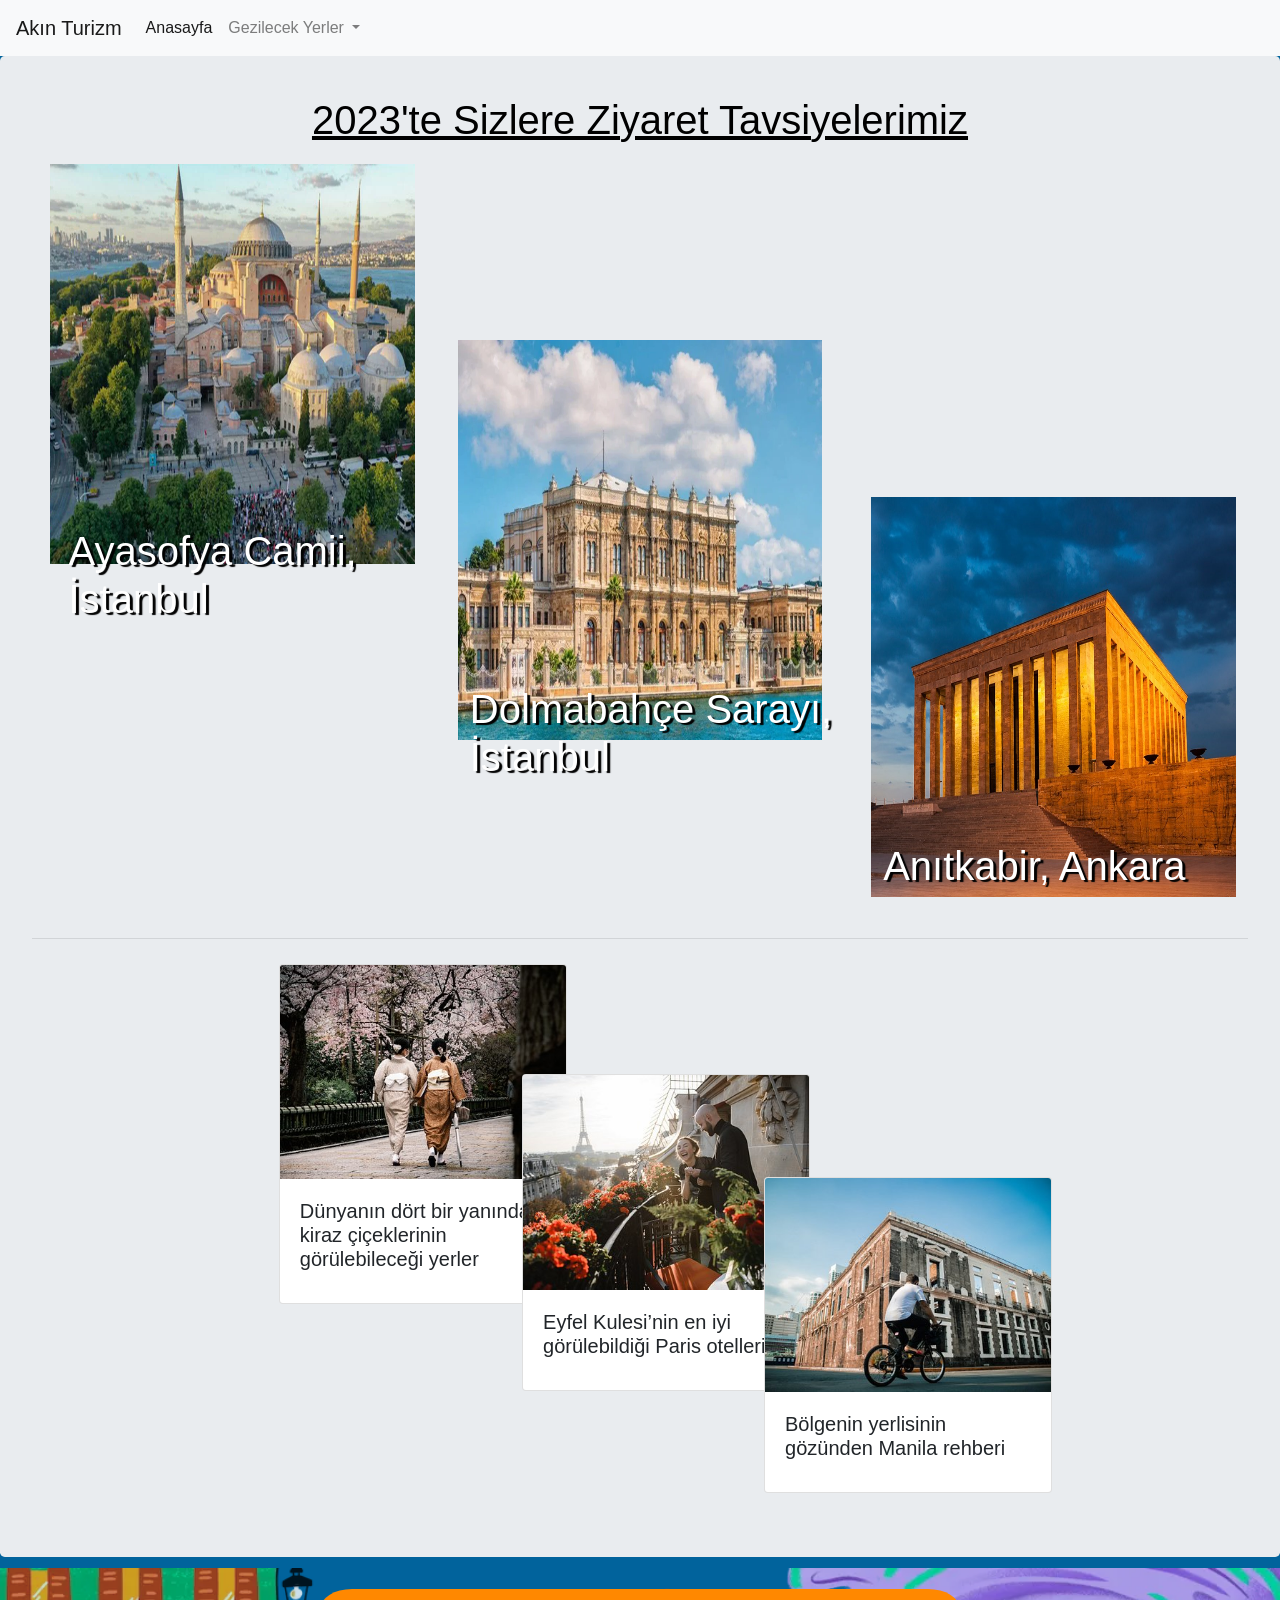
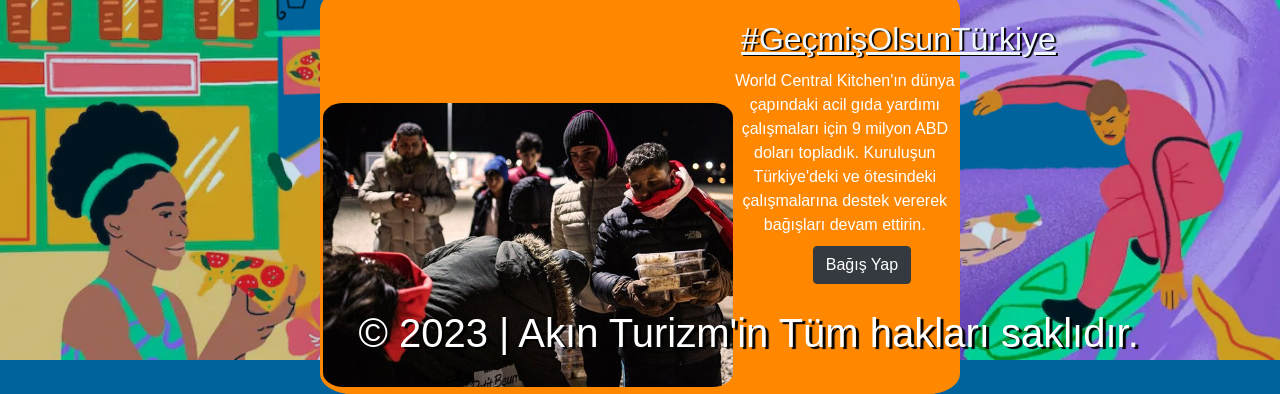
<file: turizm/index.html>
<!DOCTYPE html>
<html lang="en">

<head>
  <meta charset="UTF-8">
  <meta http-equiv="X-UA-Compatible" content="IE=edge">
  <meta name="viewport" content="width=device-width, initial-scale=1.0">
  <title>Akın-Turizm</title>
  <link rel="stylesheet" href="main.css">
  <link rel="stylesheet" href="https://cdn.jsdelivr.net/npm/bootstrap@4.6.2/dist/css/bootstrap.min.css"
    integrity="sha384-xOolHFLEh07PJGoPkLv1IbcEPTNtaed2xpHsD9ESMhqIYd0nLMwNLD69Npy4HI+N" crossorigin="anonymous">
</head>

<body style="background-color:  rgb(1, 99, 156);">

  <nav class="navbar navbar-expand-lg navbar-light bg-light">
    <a class="navbar-brand" href="index.html">Akın Turizm</a>
    <button class="navbar-toggler" type="button" data-toggle="collapse" data-target="#navbarSupportedContent"
      aria-controls="navbarSupportedContent" aria-expanded="false" aria-label="Toggle navigation">
      <span class="navbar-toggler-icon"></span>
    </button>

    <div class="collapse navbar-collapse" id="navbarSupportedContent">
      <ul class="navbar-nav mr-auto">
        <li class="nav-item active">
          <a class="nav-link" href="index.html">Anasayfa <span class="sr-only">(current)</span></a>
        </li>
        <li class="nav-item dropdown">
          <a class="nav-link dropdown-toggle" href="#" role="button" data-toggle="dropdown" aria-expanded="false">
            Gezilecek Yerler
          </a>
          <div class="dropdown-menu">
            <a class="dropdown-item" href="istanbul.html">İstanbul</a>
            <div class="dropdown-divider"></div>
            <a class="dropdown-item" href="izmir.html">İzmir</a>
            <div class="dropdown-divider"></div>
            <a class="dropdown-item" href="ankara.html">Ankara</a>
            <div class="dropdown-divider"></div>
            <a class="dropdown-item" href="antalya.html">Antalya</a>
            <div class="dropdown-divider"></div>
            <a class="dropdown-item" href="bursa.html">Bursa</a>
          </div>
        </li>
      </ul>
    </div>
  </nav>

  <div class="anasayfa">
    <div class="jumbotron">
      <h1 class="tavsiyebaslik"><u>2023'te Sizlere Ziyaret Tavsiyelerimiz</u></h1>
      <img src="src/ayasofya.webp" class="ayasofya">
      <h1 class="ayasofyayazi">Ayasofya Camii, İstanbul</h1>
      <img src="src/dolmabache.webp" class="dolmabahce">
      <h1 class="dolmabahceyazi">Dolmabahçe Sarayı, İstanbul</h1>
      <img src="src/anitkabir.jpg" class="anitkabir">
      <h1 class="anitkabiryazi">Anıtkabir, Ankara</h1>
      <br>
      <hr>
      <div class="altkart1">
        <div class="card" style="width: 18rem;">
          <img src="src/caption.jpg" class="card-img-top">
          <div class="card-body">
            <h5 class="card-title">Dünyanın dört bir yanında kiraz çiçeklerinin görülebileceği yerler</h5>
          </div>
        </div>
      </div>
      <div class="altkart2">
        <div class="card" style="width: 18rem;">
          <img src="src/caption2.jpg" class="card-img-top">
          <div class="card-body">
            <h5 class="card-title">Eyfel Kulesi’nin en iyi görülebildiği Paris otelleri</h5>
          </div>
        </div>
      </div>
      <div class="altkart3">
        <div class="card" style="width: 18rem;">
          <img src="src/caption3.jpg" class="card-img-top">
          <div class="card-body">
            <h5 class="card-title">Bölgenin yerlisinin gözünden Manila rehberi</h5>
          </div>
        </div>
      </div>
    </div>
  </div>
  <div class="depremyardim">
    <div class="baslikdeprem"><u>#GeçmişOlsunTürkiye</u></div>
    <p class="baslikyazisi">World Central Kitchen'ın dünya çapındaki acil gıda yardımı çalışmaları için 9 milyon ABD doları topladık.
      Kuruluşun Türkiye'deki ve ötesindeki çalışmalarına destek vererek bağışları devam ettirin.</p>
    <img src="src/caption4.jpg" class="solresim">
    <div class="bagisbuton">
    <a href="https://donate.wck.org/give/444414/#!/donation/checkout"><button type="button" class="btn btn-dark">Bağış Yap</button></a>
    </div>
  </div>
  <h1 class="footeryazilar">© 2023 | Akın Turizm'in Tüm hakları saklıdır.</h1>
  </div>
  <div class="ortakisim">
    <img src="src/homemar2022_dt_trans.webp" class="ortaresim">
  </div>
  </div>




  <script src="https://cdn.jsdelivr.net/npm/jquery@3.5.1/dist/jquery.slim.min.js"
    integrity="sha384-DfXdz2htPH0lsSSs5nCTpuj/zy4C+OGpamoFVy38MVBnE+IbbVYUew+OrCXaRkfj"
    crossorigin="anonymous"></script>
  <script src="https://cdn.jsdelivr.net/npm/bootstrap@4.6.2/dist/js/bootstrap.bundle.min.js"
    integrity="sha384-Fy6S3B9q64WdZWQUiU+q4/2Lc9npb8tCaSX9FK7E8HnRr0Jz8D6OP9dO5Vg3Q9ct"
    crossorigin="anonymous"></script>
</body>

</html>
</file>
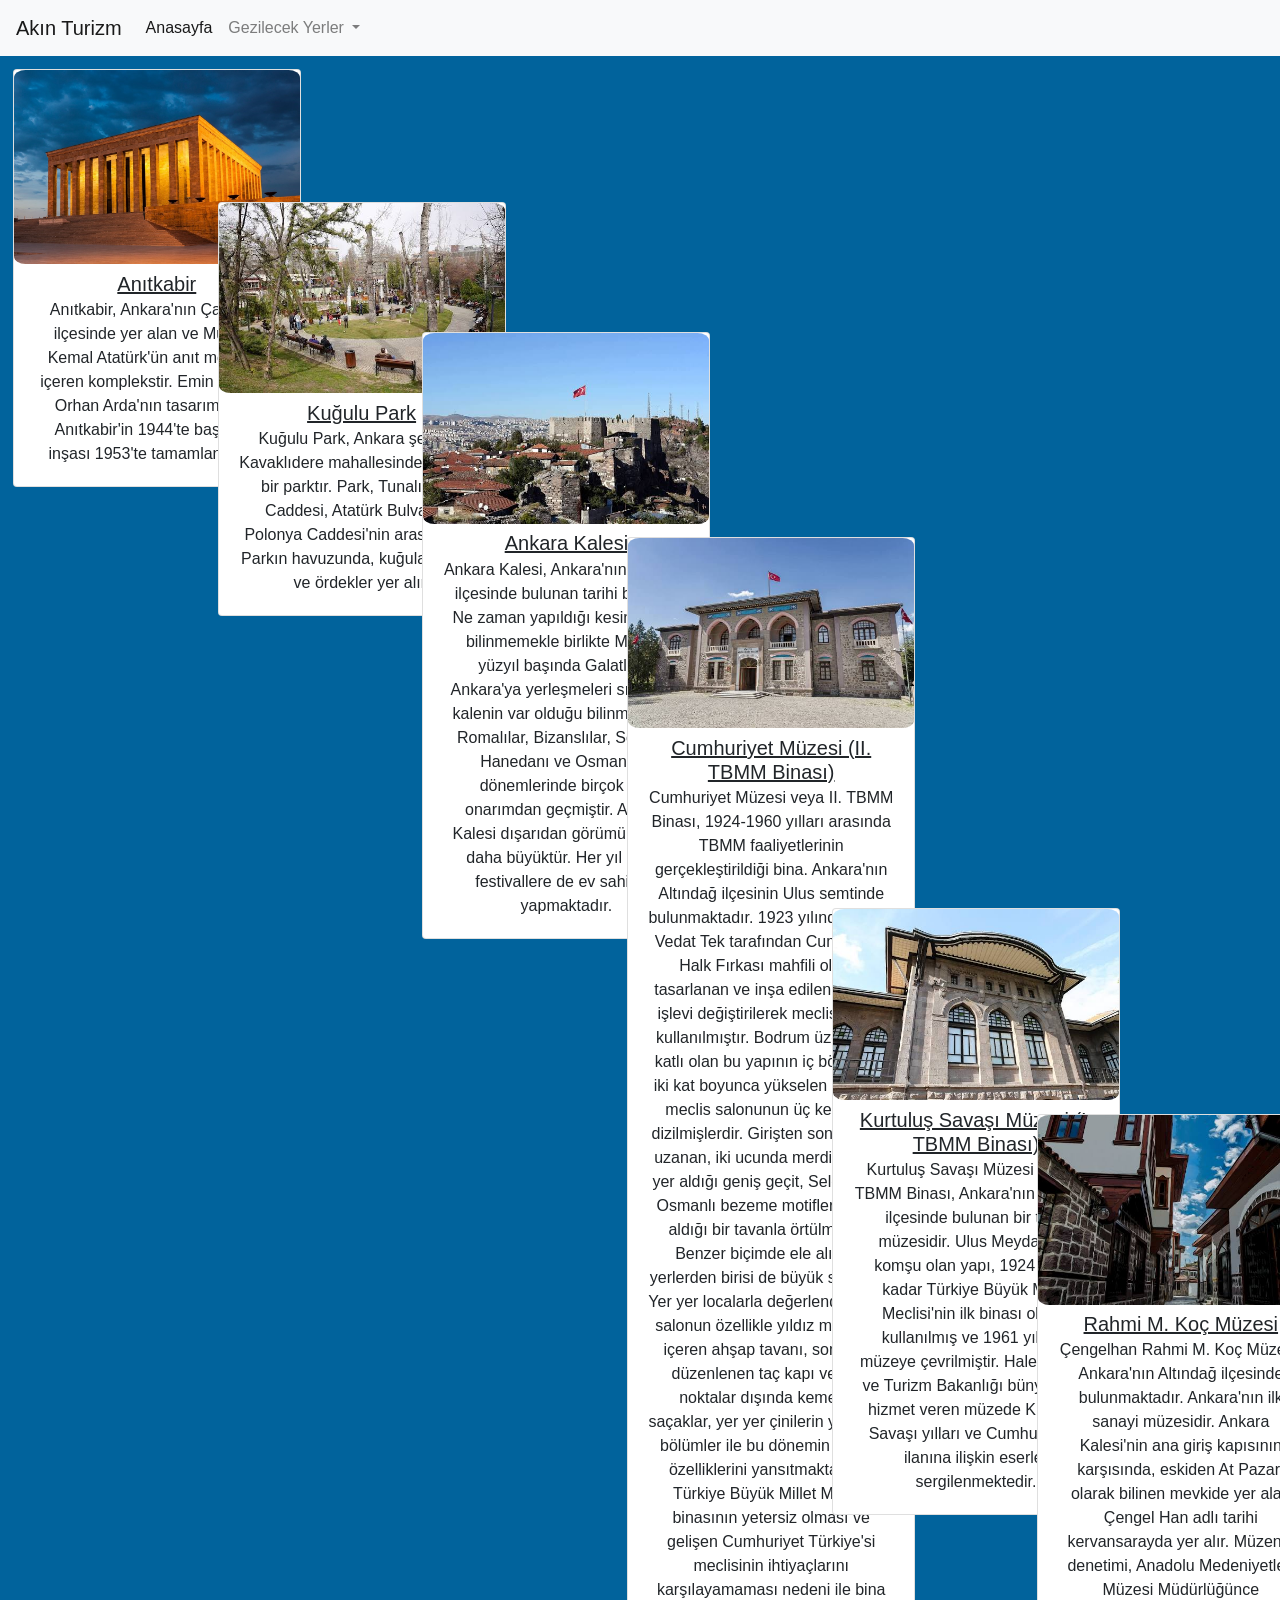
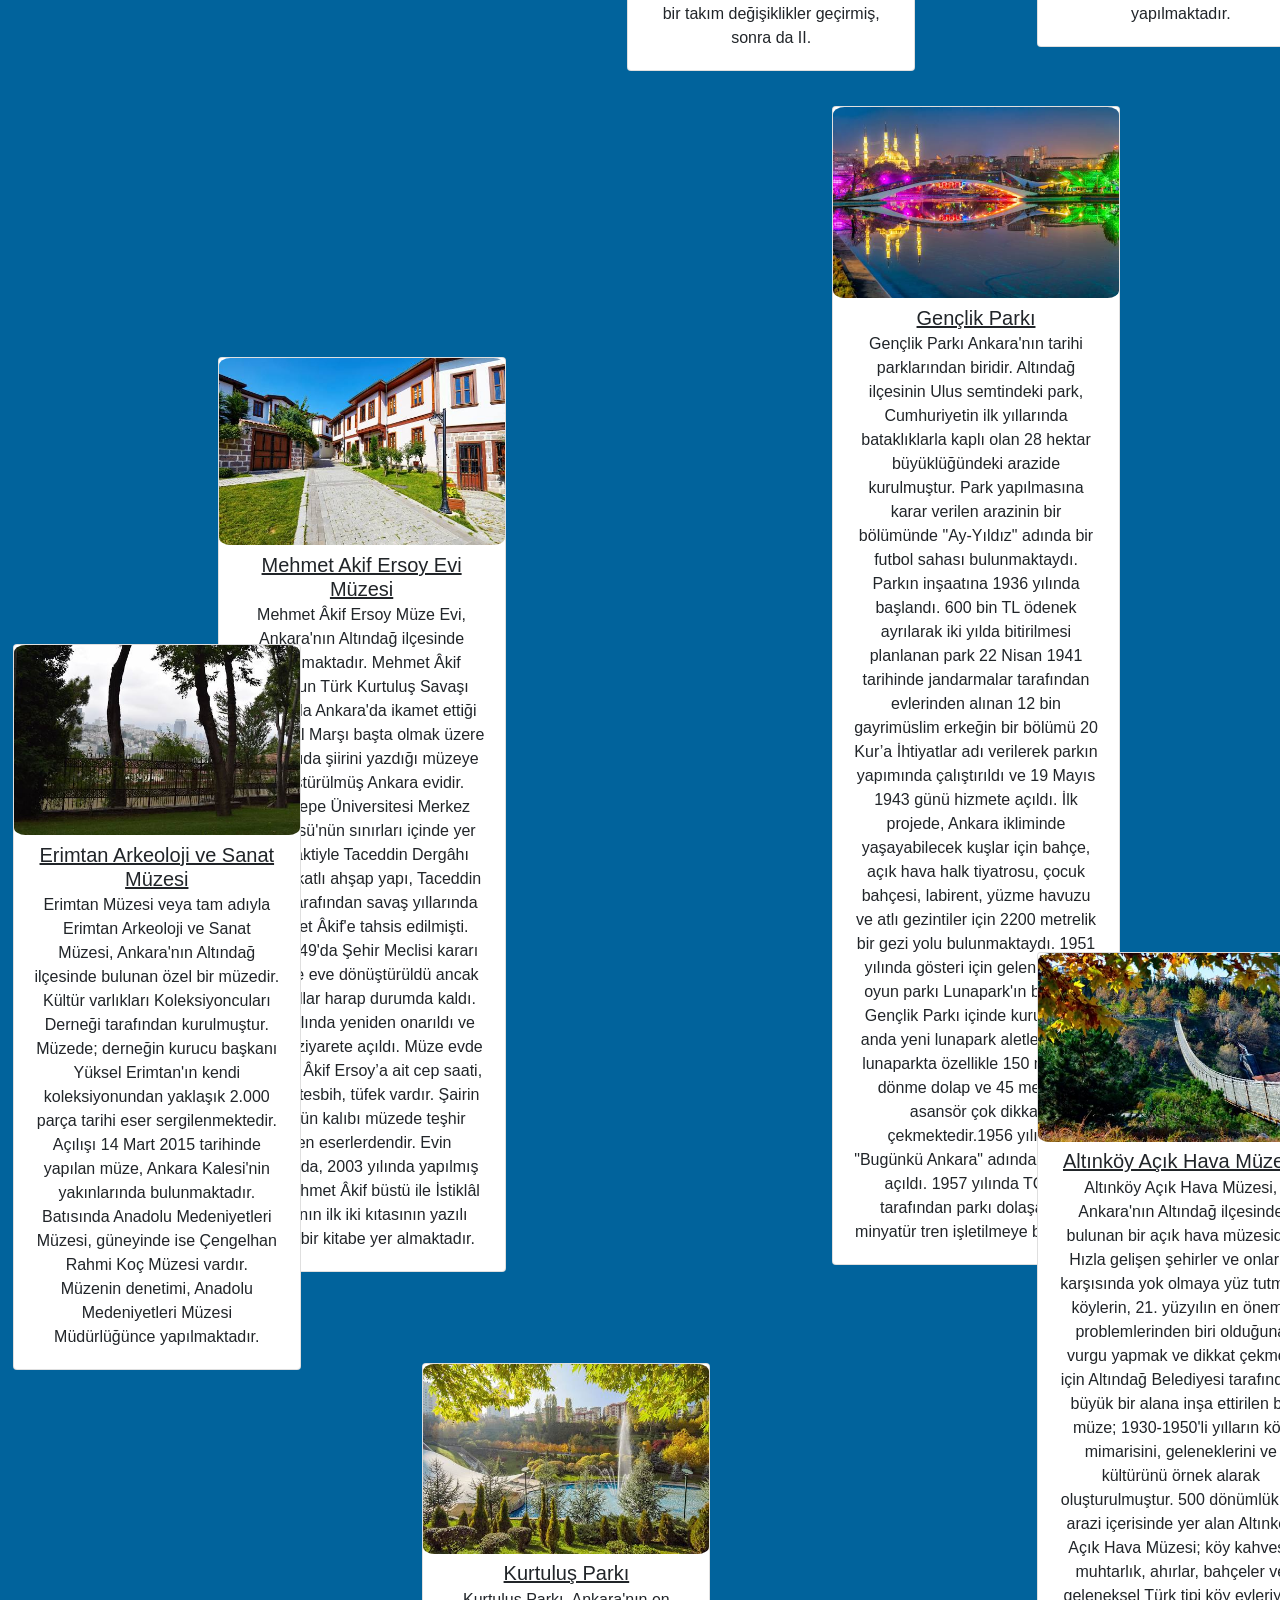
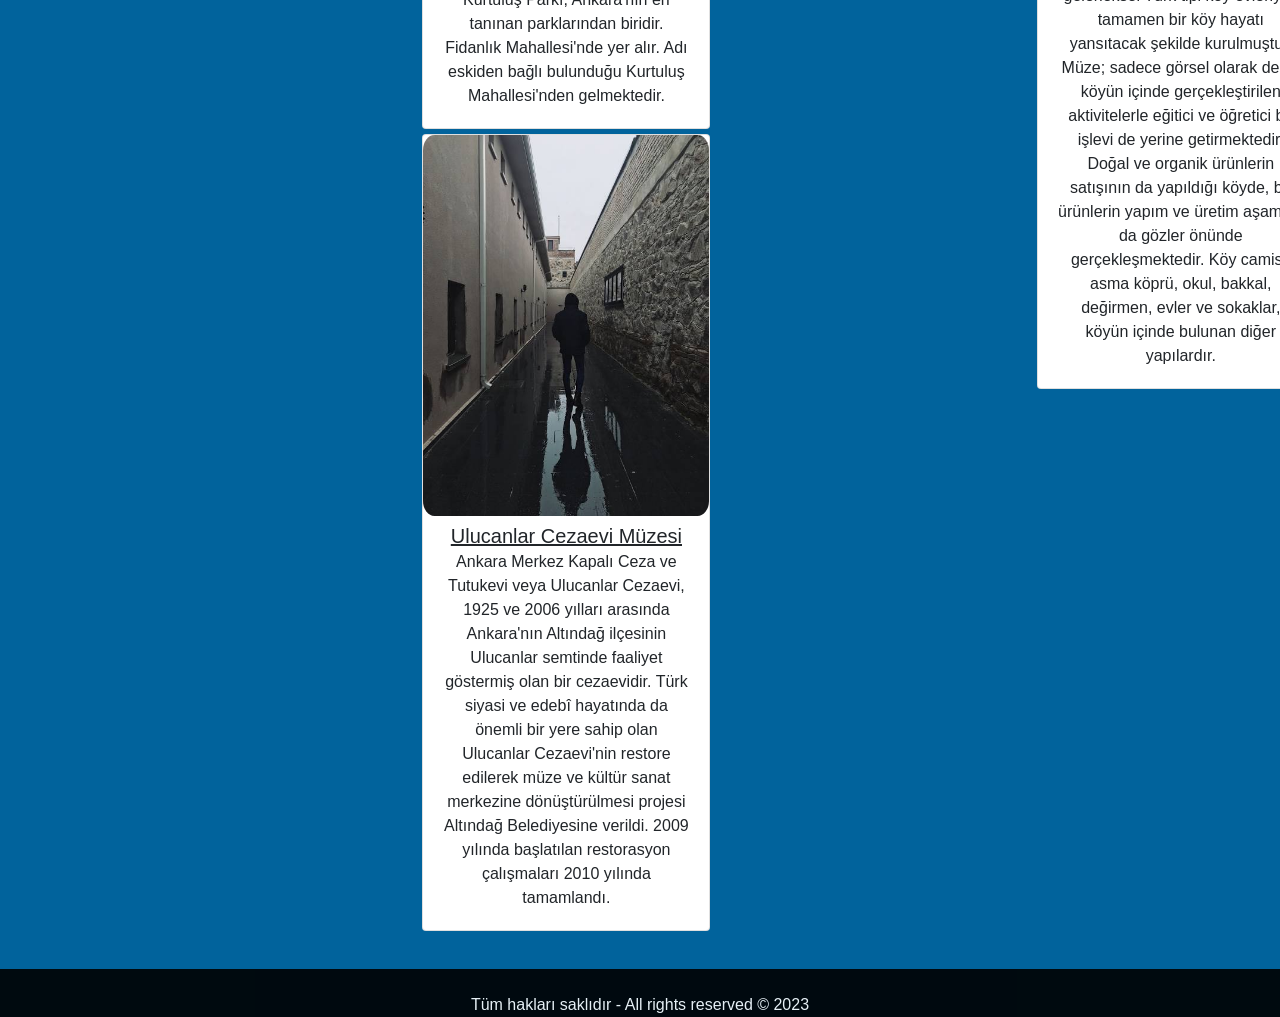
<file: turizm/ankara.html>
<!DOCTYPE html>
<html lang="en">

<head>
    <meta charset="UTF-8">
    <meta http-equiv="X-UA-Compatible" content="IE=edge">
    <meta name="viewport" content="width=device-width, initial-scale=1.0">
    <title>Akın-Turizm</title>
    <link rel="stylesheet" href="main.css">
    <link rel="stylesheet" href="sehirlerankara.css">
    <link rel="stylesheet" href="https://cdn.jsdelivr.net/npm/bootstrap@4.6.2/dist/css/bootstrap.min.css"
        integrity="sha384-xOolHFLEh07PJGoPkLv1IbcEPTNtaed2xpHsD9ESMhqIYd0nLMwNLD69Npy4HI+N" crossorigin="anonymous">
</head>

<body style="background-color:  rgb(1, 99, 156);">

    <nav class="navbar navbar-expand-lg navbar-light bg-light">
        <a class="navbar-brand" href="index.html">Akın Turizm</a>
        <button class="navbar-toggler" type="button" data-toggle="collapse" data-target="#navbarSupportedContent"
            aria-controls="navbarSupportedContent" aria-expanded="false" aria-label="Toggle navigation">
            <span class="navbar-toggler-icon"></span>
        </button>

        <div class="collapse navbar-collapse" id="navbarSupportedContent">
            <ul class="navbar-nav mr-auto">
                <li class="nav-item active">
                    <a class="nav-link" href="index.html">Anasayfa <span class="sr-only">(current)</span></a>
                </li>
                <li class="nav-item dropdown">
                    <a class="nav-link dropdown-toggle" href="#" role="button" data-toggle="dropdown"
                        aria-expanded="false">
                        Gezilecek Yerler
                    </a>
                    <div class="dropdown-menu">
                        <a class="dropdown-item" href="istanbul.html">İstanbul</a>
                        <div class="dropdown-divider"></div>
                        <a class="dropdown-item" href="izmir.html">İzmir</a>
                        <div class="dropdown-divider"></div>
                        <a class="dropdown-item" href="ankara.html">Ankara</a>
                        <div class="dropdown-divider"></div>
                        <a class="dropdown-item" href="antalya.html">Antalya</a>
                        <div class="dropdown-divider"></div>
                        <a class="dropdown-item" href="bursa.html">Bursa</a>
                    </div>
                </li>
            </ul>
        </div>
    </nav>

    <div class="gezilecekyer1">
        <div class="card" style="width: 18rem;">
            <img src="src/anitkabir.jpg" class="card-img-top" style="border-radius: 4%;">
            <div class="card-body">
                <h5 class="card-title" style="margin-top: -5%;"><u>Anıtkabir</u></h5>
                <p class="card-text" style="margin-top: -4%;">Anıtkabir, Ankara'nın Çankaya ilçesinde yer alan ve
                    Mustafa Kemal Atatürk'ün anıt mezarını içeren komplekstir. Emin Onat ile Orhan Arda'nın tasarımı
                    olan Anıtkabir'in 1944'te başlanan inşası 1953'te tamamlanmıştır.</p>
            </div>
        </div>
    </div>

    <div class="gezilecekyer2">
        <div class="card" style="width: 18rem;">
            <img src="src/kugulupark.jfif" class="card-img-top" style="border-radius: 4%;">
            <div class="card-body">
                <h5 class="card-title" style="margin-top: -5%;"><u>Kuğulu Park</u></h5>
                <p class="card-text" style="margin-top: -4%;">Kuğulu Park, Ankara şehrinin Kavaklıdere mahallesinde
                    bulunan bir parktır. Park, Tunalı Hilmi Caddesi, Atatürk Bulvarı ve Polonya Caddesi'nin arasındadır.
                    Parkın havuzunda, kuğular, kazlar ve ördekler yer alır.</p>
            </div>
        </div>
    </div>

    <div class="gezilecekyer3">
        <div class="card" style="width: 18rem;">
            <img src="src/ankara.jfif" class="card-img-top" style="border-radius: 4%;">
            <div class="card-body">
                <h5 class="card-title" style="margin-top: -5%;"><u>Ankara Kalesi</u></h5>
                <p class="card-text" style="margin-top: -4%;">Ankara Kalesi, Ankara'nın Altındağ ilçesinde bulunan
                    tarihi bir kale. Ne zaman yapıldığı kesin olarak bilinmemekle birlikte M.Ö. 5. yüzyıl başında
                    Galatların Ankara'ya yerleşmeleri sırasında kalenin var olduğu bilinmektedir. Romalılar,
                    Bizanslılar, Selçuklu Hanedanı ve Osmanlılar dönemlerinde birçok kez onarımdan geçmiştir. Ankara
                    Kalesi dışarıdan görümüne göre daha büyüktür. Her yıl çeşitli festivallere de ev sahipliği
                    yapmaktadır.</p>
            </div>
        </div>
    </div>

    <div class="gezilecekyer4">
        <div class="card" style="width: 18rem;">
            <img src="src/cumhuriyet.jfif" class="card-img-top" style="border-radius: 4%;">
            <div class="card-body">
                <h5 class="card-title" style="margin-top: -5%;"><u>Cumhuriyet Müzesi (II. TBMM Binası)</u></h5>
                <p class="card-text" style="margin-top: -4%;">Cumhuriyet Müzesi veya II. TBMM Binası, 1924-1960 yılları
                    arasında TBMM faaliyetlerinin gerçekleştirildiği bina. Ankara'nın Altındağ ilçesinin Ulus semtinde
                    bulunmaktadır. 1923 yılında mimar Vedat Tek tarafından Cumhuriyet Halk Fırkası mahfili olarak
                    tasarlanan ve inşa edilen bu bina işlevi değiştirilerek meclis olarak kullanılmıştır. Bodrum üzerine
                    iki katlı olan bu yapının iç bölümleri, iki kat boyunca yükselen ortadaki meclis salonunun üç
                    kenarına dizilmişlerdir. Girişten sonra enine uzanan, iki ucunda merdivenlerin yer aldığı geniş
                    geçit, Selçuklu ve Osmanlı bezeme motiflerinin yer aldığı bir tavanla örtülmüştür. Benzer biçimde
                    ele alınmış yerlerden birisi de büyük salondur. Yer yer localarla değerlendirilen bu salonun
                    özellikle yıldız motiflerini içeren ahşap tavanı, sonradan düzenlenen taç kapı ve bazı noktalar
                    dışında kemerler, saçaklar, yer yer çinilerin yer aldığı bölümler ile bu dönemin mimari
                    özelliklerini yansıtmaktadır. I. Türkiye Büyük Millet Meclisi binasının yetersiz olması ve gelişen
                    Cumhuriyet Türkiye'si meclisinin ihtiyaçlarını karşılayamaması nedeni ile bina bir takım
                    değişiklikler geçirmiş, sonra da II.</p>
            </div>
        </div>
    </div>

    <div class="gezilecekyer5">
        <div class="card" style="width: 18rem;">
            <img src="src/kurtulus.jfif" class="card-img-top" style="border-radius: 4%;">
            <div class="card-body">
                <h5 class="card-title" style="margin-top: -5%;"><u>Kurtuluş Savaşı Müzesi (I. TBMM Binası)</u></h5>
                <p class="card-text" style="margin-top: -4%;">Kurtuluş Savaşı Müzesi veya I. TBMM Binası, Ankara'nın
                    Altındağ ilçesinde bulunan bir tarih müzesidir. Ulus Meydanı'na komşu olan yapı, 1924 yılına kadar
                    Türkiye Büyük Millet Meclisi'nin ilk binası olarak kullanılmış ve 1961 yılında müzeye çevrilmiştir.
                    Halen Kültür ve Turizm Bakanlığı bünyesinde hizmet veren müzede Kurtuluş Savaşı yılları ve
                    Cumhuriyet'in ilanına ilişkin eserler sergilenmektedir. </p>
            </div>
        </div>
    </div>

    <div class="gezilecekyer6">
        <div class="card" style="width: 18rem;">
            <img src="src/rahmikoc.jfif" class="card-img-top" style="border-radius: 4%;">
            <div class="card-body">
                <h5 class="card-title" style="margin-top: -5%;"><u>Rahmi M. Koç Müzesi</u></h5>
                <p class="card-text" style="margin-top: -4%;">Çengelhan Rahmi M. Koç Müzesi, Ankara'nın Altındağ
                    ilçesinde bulunmaktadır. Ankara'nın ilk sanayi müzesidir. Ankara Kalesi'nin ana giriş kapısının
                    karşısında, eskiden At Pazarı olarak bilinen mevkide yer alan Çengel Han adlı tarihi kervansarayda
                    yer alır. Müzenin denetimi, Anadolu Medeniyetleri Müzesi Müdürlüğünce yapılmaktadır. </p>
            </div>
        </div>
    </div>

    <div class="gezilecekyer7">
        <div class="card" style="width: 18rem;">
            <img src="src/genclikparki.jfif" class="card-img-top" style="border-radius: 4%;">
            <div class="card-body">
                <h5 class="card-title" style="margin-top: -5%;"><u>Gençlik Parkı</u></h5>
                <p class="card-text" style="margin-top: -4%;">Gençlik Parkı Ankara'nın tarihi parklarından biridir.
                    Altındağ ilçesinin Ulus semtindeki park, Cumhuriyetin ilk yıllarında bataklıklarla kaplı olan 28
                    hektar büyüklüğündeki arazide kurulmuştur. Park yapılmasına karar verilen arazinin bir bölümünde
                    "Ay-Yıldız" adında bir futbol sahası bulunmaktaydı. Parkın inşaatına 1936 yılında başlandı. 600 bin
                    TL ödenek ayrılarak iki yılda bitirilmesi planlanan park 22 Nisan 1941 tarihinde jandarmalar
                    tarafından evlerinden alınan 12 bin gayrimüslim erkeğin bir bölümü 20 Kur’a İhtiyatlar adı verilerek
                    parkın yapımında çalıştırıldı ve 19 Mayıs 1943 günü hizmete açıldı. İlk projede, Ankara ikliminde
                    yaşayabilecek kuşlar için bahçe, açık hava halk tiyatrosu, çocuk bahçesi, labirent, yüzme havuzu ve
                    atlı gezintiler için 2200 metrelik bir gezi yolu bulunmaktaydı. 1951 yılında gösteri için gelen
                    İtalyan oyun parkı Lunapark'ın benzeri, Gençlik Parkı içinde kuruldu.Şu anda yeni lunapark aletleri
                    gelen lunaparkta özellikle 150 metrelik dönme dolap ve 45 metrelik asansör çok dikkat
                    çekmektedir.1956 yılında "Bugünkü Ankara" adında bir sergi açıldı. 1957 yılında TCDD tarafından
                    parkı dolaşan iki minyatür tren işletilmeye başlandı.</p>
            </div>
        </div>
    </div>

    <div class="gezilecekyer8">
        <div class="card" style="width: 18rem;">
            <img src="src/mehmetakifersoy.jfif" class="card-img-top" style="border-radius: 4%;">
            <div class="card-body">
                <h5 class="card-title" style="margin-top: -5%;"><u>Mehmet Akif Ersoy Evi Müzesi</u></h5>
                <p class="card-text" style="margin-top: -4%;">Mehmet Âkif Ersoy Müze Evi, Ankara'nın Altındağ ilçesinde bulunmaktadır. Mehmet Âkif Ersoy'un Türk Kurtuluş Savaşı yıllarında Ankara'da ikamet ettiği ve İstiklâl Marşı başta olmak üzere çok sayıda şiirini yazdığı müzeye dönüştürülmüş Ankara evidir. Hacettepe Üniversitesi Merkez Kampüsü'nün sınırları içinde yer alır. Vaktiyle Taceddin Dergâhı olan iki katlı ahşap yapı, Taceddin Şeyhi tarafından savaş yıllarında Mehmet Âkif'e tahsis edilmişti. Yapı 1949'da Şehir Meclisi kararı ile müze eve dönüştürüldü ancak uzun yıllar harap durumda kaldı. 1982 yılında yeniden onarıldı ve 1984'te ziyarete açıldı. Müze evde Mehmet Âkif Ersoy’a ait cep saati, gözlük, tesbih, tüfek vardır. Şairin yüzünün kalıbı müzede teşhir edilen eserlerdendir. Evin karşısında, 2003 yılında yapılmış olan Mehmet Âkif büstü ile İstiklâl Marşı’nın ilk iki kıtasının yazılı olduğu bir kitabe yer almaktadır. </p>
            </div>
        </div>
    </div>


    <div class="gezilecekyer9">
        <div class="card" style="width: 18rem;">
            <img src="src/erimtan.jfif" class="card-img-top" style="border-radius: 4%;">
            <div class="card-body">
                <h5 class="card-title" style="margin-top: -5%;"><u>Erimtan Arkeoloji ve Sanat Müzesi</u></h5>
                <p class="card-text" style="margin-top: -4%;">Erimtan Müzesi veya tam adıyla Erimtan Arkeoloji ve Sanat Müzesi, Ankara'nın Altındağ ilçesinde bulunan özel bir müzedir. Kültür varlıkları Koleksiyoncuları Derneği tarafından kurulmuştur. Müzede; derneğin kurucu başkanı Yüksel Erimtan'ın kendi koleksiyonundan yaklaşık 2.000 parça tarihi eser sergilenmektedir. Açılışı 14 Mart 2015 tarihinde yapılan müze, Ankara Kalesi'nin yakınlarında bulunmaktadır. Batısında Anadolu Medeniyetleri Müzesi, güneyinde ise Çengelhan Rahmi Koç Müzesi vardır. Müzenin denetimi, Anadolu Medeniyetleri Müzesi Müdürlüğünce yapılmaktadır. </p>
            </div>
        </div>
    </div>

    <div class="gezilecekyer10">
        <div class="card" style="width: 18rem;">
            <img src="src/altinkoy.jfif" class="card-img-top" style="border-radius: 4%;">
            <div class="card-body">
                <h5 class="card-title" style="margin-top: -5%;"><u>Altınköy Açık Hava Müzesi</u></h5>
                <p class="card-text" style="margin-top: -4%;">Altınköy Açık Hava Müzesi, Ankara'nın Altındağ ilçesinde bulunan bir açık hava müzesidir. Hızla gelişen şehirler ve onların karşısında yok olmaya yüz tutmuş köylerin, 21. yüzyılın en önemli problemlerinden biri olduğuna vurgu yapmak ve dikkat çekmek için Altındağ Belediyesi tarafından büyük bir alana inşa ettirilen bu müze; 1930-1950'li yılların köy mimarisini, geleneklerini ve kültürünü örnek alarak oluşturulmuştur. 500 dönümlük bir arazi içerisinde yer alan Altınköy Açık Hava Müzesi; köy kahvesi, muhtarlık, ahırlar, bahçeler ve geleneksel Türk tipi köy evleriyle, tamamen bir köy hayatı yansıtacak şekilde kurulmuştur. Müze; sadece görsel olarak değil, köyün içinde gerçekleştirilen aktivitelerle eğitici ve öğretici bir işlevi de yerine getirmektedir. Doğal ve organik ürünlerin satışının da yapıldığı köyde, bu ürünlerin yapım ve üretim aşaması da gözler önünde gerçekleşmektedir. Köy camisi, asma köprü, okul, bakkal, değirmen, evler ve sokaklar, köyün içinde bulunan diğer yapılardır.</p>
            </div>
        </div>
    </div>

    <div class="gezilecekyer11">
        <div class="card" style="width: 18rem;">
            <img src="src/kurtulusparki.jfif" class="card-img-top" style="border-radius: 4%;">
            <div class="card-body">
                <h5 class="card-title" style="margin-top: -5%;"><u>Kurtuluş Parkı</u></h5>
                <p class="card-text" style="margin-top: -4%;">Kurtuluş Parkı, Ankara'nın en tanınan parklarından biridir. Fidanlık Mahallesi'nde yer alır. Adı eskiden bağlı bulunduğu Kurtuluş Mahallesi'nden gelmektedir. </p>
            </div>
        </div>
    </div>

    <div class="gezilecekyer12">
        <div class="card" style="width: 18rem;">
            <img src="src/cezaevi.jfif" class="card-img-top" style="border-radius: 4%;">
            <div class="card-body">
                <h5 class="card-title" style="margin-top: -5%;"><u>Ulucanlar Cezaevi Müzesi</u></h5>
                <p class="card-text" style="margin-top: -4%;">Ankara Merkez Kapalı Ceza ve Tutukevi veya Ulucanlar Cezaevi, 1925 ve 2006 yılları arasında Ankara'nın Altındağ ilçesinin Ulucanlar semtinde faaliyet göstermiş olan bir cezaevidir. Türk siyasi ve edebî hayatında da önemli bir yere sahip olan Ulucanlar Cezaevi'nin restore edilerek müze ve kültür sanat merkezine dönüştürülmesi projesi Altındağ Belediyesine verildi. 2009 yılında başlatılan restorasyon çalışmaları 2010 yılında tamamlandı.</p>
            </div>
        </div>
    </div>

    <script src="https://cdn.jsdelivr.net/npm/jquery@3.5.1/dist/jquery.slim.min.js"
        integrity="sha384-DfXdz2htPH0lsSSs5nCTpuj/zy4C+OGpamoFVy38MVBnE+IbbVYUew+OrCXaRkfj"
        crossorigin="anonymous"></script>
    <script src="https://cdn.jsdelivr.net/npm/bootstrap@4.6.2/dist/js/bootstrap.bundle.min.js"
        integrity="sha384-Fy6S3B9q64WdZWQUiU+q4/2Lc9npb8tCaSX9FK7E8HnRr0Jz8D6OP9dO5Vg3Q9ct"
        crossorigin="anonymous"></script>
</body>

<footer style="background-color: black ;  opacity: 0.9;">
    <br>
       Tüm hakları saklıdır - All rights reserved © 2023
</footer>



</html>
</file>
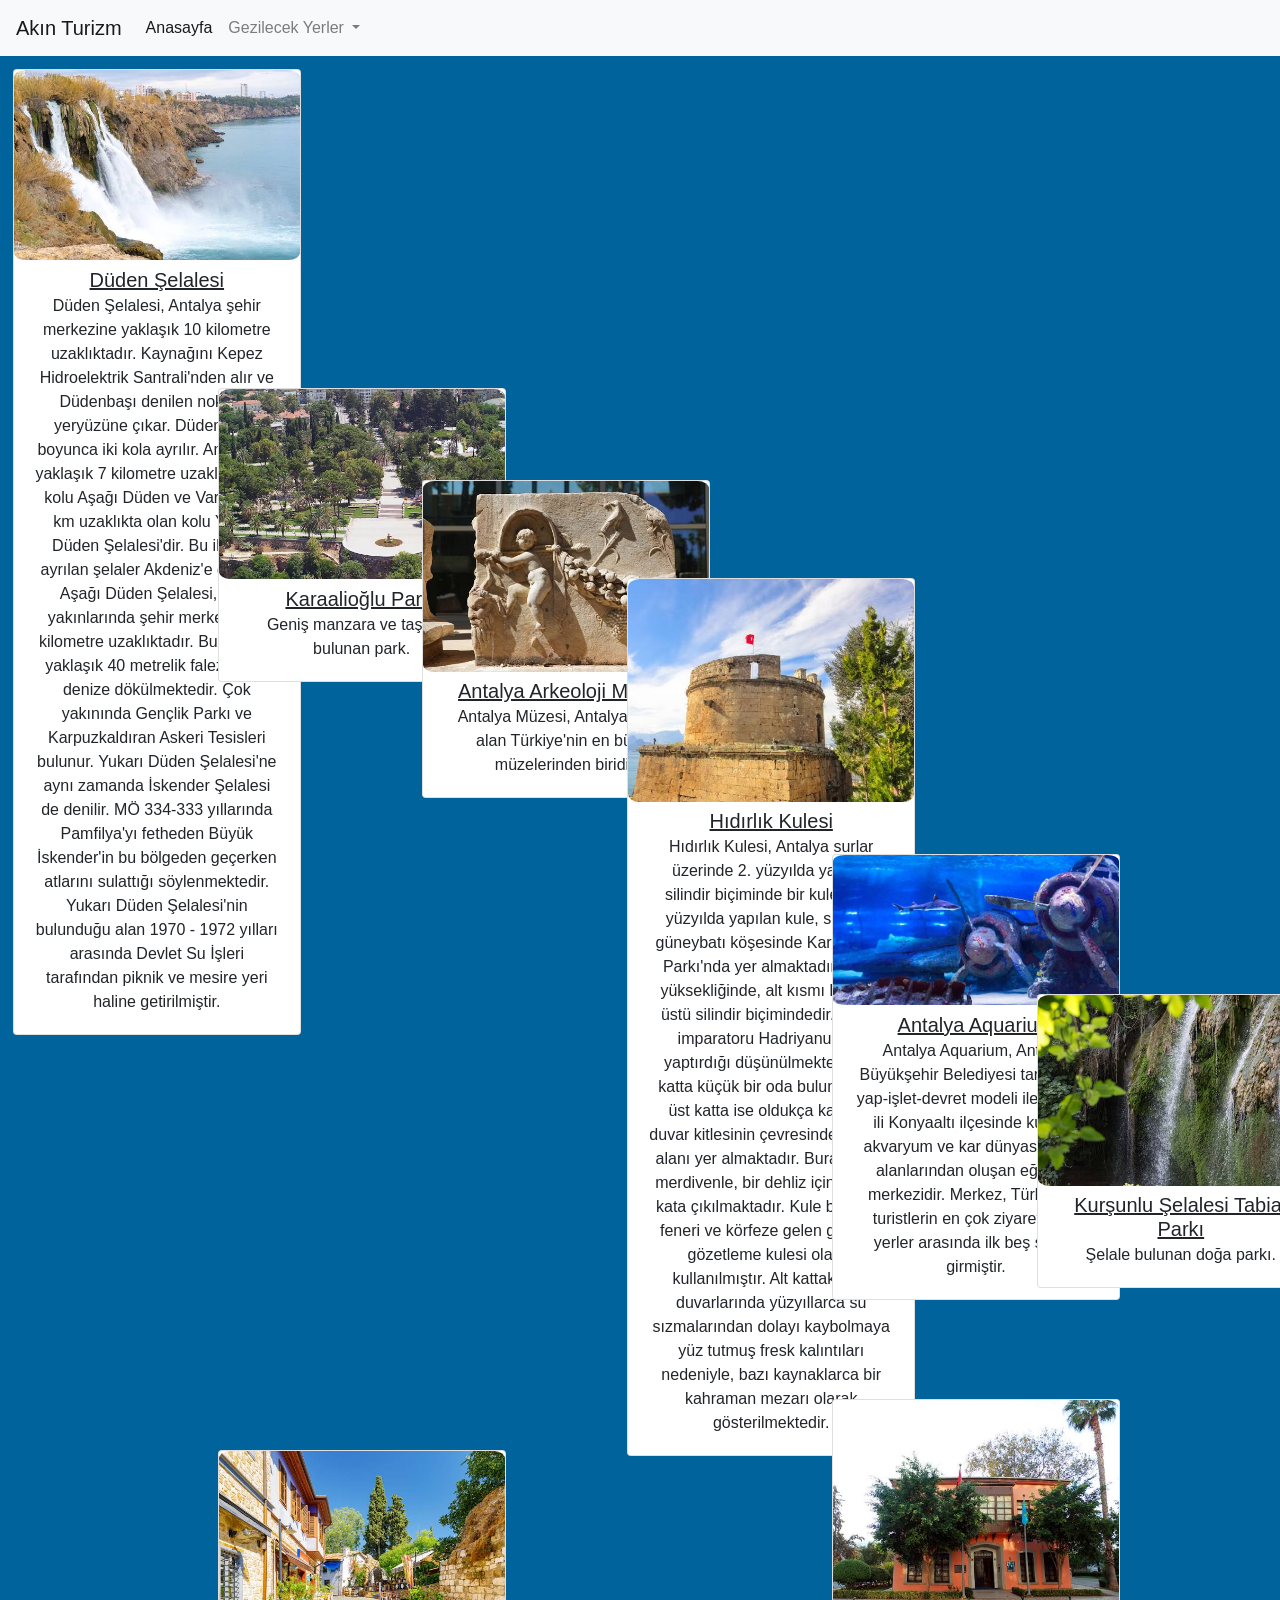
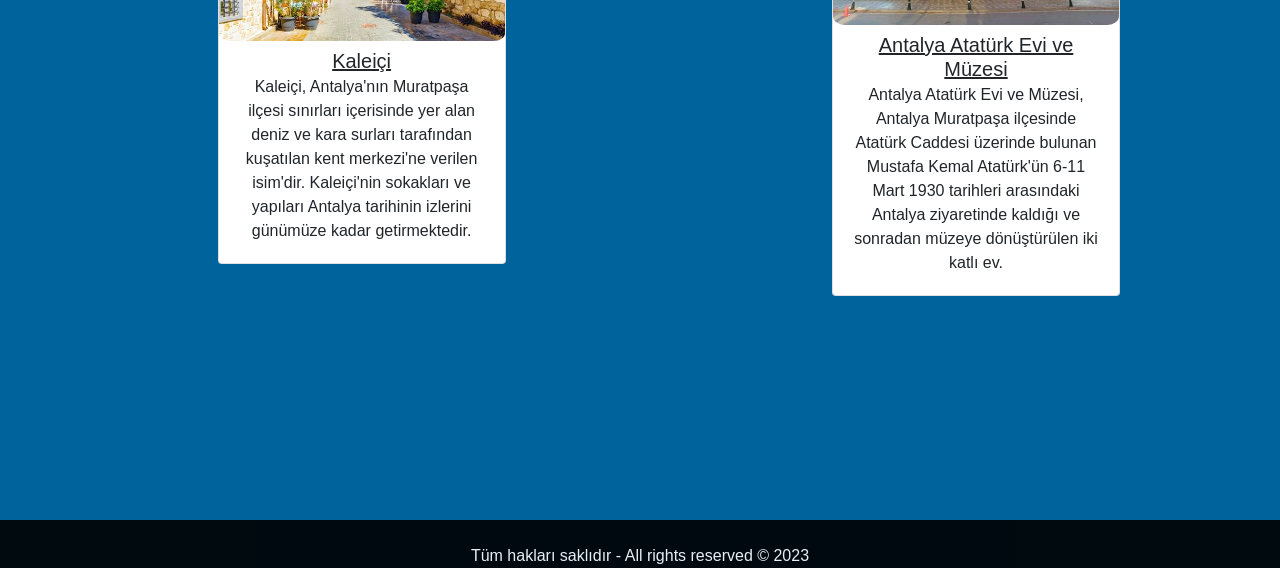
<file: turizm/antalya.html>
<!DOCTYPE html>
<html lang="en">

<head>
    <meta charset="UTF-8">
    <meta http-equiv="X-UA-Compatible" content="IE=edge">
    <meta name="viewport" content="width=device-width, initial-scale=1.0">
    <title>Akın-Turizm</title>
    <link rel="stylesheet" href="main.css">
    <link rel="stylesheet" href="sehirlerantalya.css">
    <link rel="stylesheet" href="https://cdn.jsdelivr.net/npm/bootstrap@4.6.2/dist/css/bootstrap.min.css"
        integrity="sha384-xOolHFLEh07PJGoPkLv1IbcEPTNtaed2xpHsD9ESMhqIYd0nLMwNLD69Npy4HI+N" crossorigin="anonymous">
</head>

<body style="background-color:  rgb(1, 99, 156);">

    <nav class="navbar navbar-expand-lg navbar-light bg-light">
        <a class="navbar-brand" href="index.html">Akın Turizm</a>
        <button class="navbar-toggler" type="button" data-toggle="collapse" data-target="#navbarSupportedContent"
            aria-controls="navbarSupportedContent" aria-expanded="false" aria-label="Toggle navigation">
            <span class="navbar-toggler-icon"></span>
        </button>

        <div class="collapse navbar-collapse" id="navbarSupportedContent">
            <ul class="navbar-nav mr-auto">
                <li class="nav-item active">
                    <a class="nav-link" href="index.html">Anasayfa <span class="sr-only">(current)</span></a>
                </li>
                <li class="nav-item dropdown">
                    <a class="nav-link dropdown-toggle" href="#" role="button" data-toggle="dropdown"
                        aria-expanded="false">
                        Gezilecek Yerler
                    </a>
                    <div class="dropdown-menu">
                        <a class="dropdown-item" href="istanbul.html">İstanbul</a>
                        <div class="dropdown-divider"></div>
                        <a class="dropdown-item" href="izmir.html">İzmir</a>
                        <div class="dropdown-divider"></div>
                        <a class="dropdown-item" href="ankara.html">Ankara</a>
                        <div class="dropdown-divider"></div>
                        <a class="dropdown-item" href="antalya.html">Antalya</a>
                        <div class="dropdown-divider"></div>
                        <a class="dropdown-item" href="bursa.html">Bursa</a>
                    </div>
                </li>
            </ul>
        </div>
    </nav>

    <div class="gezilecekyer1">
        <div class="card" style="width: 18rem;">
            <img src="src/duden.jfif" class="card-img-top" style="border-radius: 4%;">
            <div class="card-body">
                <h5 class="card-title" style="margin-top: -5%;"><u>Düden Şelalesi</u></h5>
                <p class="card-text" style="margin-top: -4%;">Düden Şelalesi, Antalya şehir merkezine yaklaşık 10
                    kilometre uzaklıktadır. Kaynağını Kepez Hidroelektrik Santrali'nden alır ve Düdenbaşı denilen
                    noktada yeryüzüne çıkar. Düden Çayı boyunca iki kola ayrılır. Antalya'ya yaklaşık 7 kilometre
                    uzaklıkta olan kolu Aşağı Düden ve Varsak'a 1 km uzaklıkta olan kolu Yukarı Düden Şelalesi'dir. Bu
                    iki kola ayrılan şelaler Akdeniz'e dökülür. Aşağı Düden Şelalesi, Lara yakınlarında şehir merkezine
                    8 kilometre uzaklıktadır. Bu bölümü yaklaşık 40 metrelik falezlerden denize dökülmektedir. Çok
                    yakınında Gençlik Parkı ve Karpuzkaldıran Askeri Tesisleri bulunur. Yukarı Düden Şelalesi'ne aynı
                    zamanda İskender Şelalesi de denilir. MÖ 334-333 yıllarında Pamfilya'yı fetheden Büyük İskender'in
                    bu bölgeden geçerken atlarını sulattığı söylenmektedir. Yukarı Düden Şelalesi'nin bulunduğu alan
                    1970 - 1972 yılları arasında Devlet Su İşleri tarafından piknik ve mesire yeri haline getirilmiştir.
                </p>
            </div>
        </div>
    </div>

    <div class="gezilecekyer2">
        <div class="card" style="width: 18rem;">
            <img src="src/karaalioglu.jfif" class="card-img-top" style="border-radius: 4%;">
            <div class="card-body">
                <h5 class="card-title" style="margin-top: -5%;"><u>Karaalioğlu Parkı</u></h5>
                <p class="card-text" style="margin-top: -4%;">Geniş manzara ve taş kule bulunan park.</p>
            </div>
        </div>
    </div>

    <div class="gezilecekyer3">
        <div class="card" style="width: 18rem;">
            <img src="src/arkeoloji.jfif" class="card-img-top" style="border-radius: 4%;">
            <div class="card-body">
                <h5 class="card-title" style="margin-top: -5%;"><u>Antalya Arkeoloji Müzesi</u></h5>
                <p class="card-text" style="margin-top: -4%;">Antalya Müzesi, Antalya'da yer alan Türkiye'nin en büyük
                    müzelerinden biridir.</p>
            </div>
        </div>
    </div>

    <div class="gezilecekyer4">
        <div class="card" style="width: 18rem;">
            <img src="src/hidirlik.jfif" class="card-img-top" style="border-radius: 4%;">
            <div class="card-body">
                <h5 class="card-title" style="margin-top: -5%;"><u>Hıdırlık Kulesi</u></h5>
                <p class="card-text" style="margin-top: -4%;">Hıdırlık Kulesi, Antalya surlar üzerinde 2. yüzyılda
                    yapılan silindir biçiminde bir kuledir. 2. yüzyılda yapılan kule, surların güneybatı köşesinde
                    Karaalioğlu Parkı'nda yer almaktadır. 14 m yüksekliğinde, alt kısmı kare ve üstü silindir
                    biçimindedir. Roma imparatoru Hadriyanus' un yaptırdığı düşünülmektedir. Alt katta küçük bir oda
                    bulunmakta, üst katta ise oldukça kalın bir duvar kitlesinin çevresinde bir gezi alanı yer
                    almaktadır. Buradan bir merdivenle, bir dehliz içinden üst kata çıkılmaktadır. Kule bir deniz feneri
                    ve körfeze gelen gemileri gözetleme kulesi olarak kullanılmıştır. Alt kattaki oda duvarlarında
                    yüzyıllarca su sızmalarından dolayı kaybolmaya yüz tutmuş fresk kalıntıları nedeniyle, bazı
                    kaynaklarca bir kahraman mezarı olarak gösterilmektedir.</p>
            </div>
        </div>
    </div>

    <div class="gezilecekyer5">
        <div class="card" style="width: 18rem;">
            <img src="src/aquarim.jfif" class="card-img-top" style="border-radius: 4%;">
            <div class="card-body">
                <h5 class="card-title" style="margin-top: -5%;"><u>Antalya Aquarium</u></h5>
                <p class="card-text" style="margin-top: -4%;">Antalya Aquarium, Antalya Büyükşehir Belediyesi tarafından
                    yap-işlet-devret modeli ile Antalya ili Konyaaltı ilçesinde kurulan akvaryum ve kar dünyası kapalı
                    alanlarından oluşan eğlence merkezidir. Merkez, Türkiye'de turistlerin en çok ziyaret ettiği yerler
                    arasında ilk beş sıraya girmiştir. </p>
            </div>
        </div>
    </div>

    <div class="gezilecekyer6">
        <div class="card" style="width: 18rem;">
            <img src="src/kursunluselalesi.jfif" class="card-img-top" style="border-radius: 4%;">
            <div class="card-body">
                <h5 class="card-title" style="margin-top: -5%;"><u>Kurşunlu Şelalesi Tabiat Parkı</u></h5>
                <p class="card-text" style="margin-top: -4%;">Şelale bulunan doğa parkı. </p>
            </div>
        </div>
    </div>

    <div class="gezilecekyer7">
        <div class="card" style="width: 18rem;">
            <img src="src/ataturkunevi.jfif" class="card-img-top" style="border-radius: 4%;">
            <div class="card-body">
                <h5 class="card-title" style="margin-top: -5%;"><u>Antalya Atatürk Evi ve Müzesi</u></h5>
                <p class="card-text" style="margin-top: -4%;">Antalya Atatürk Evi ve Müzesi, Antalya Muratpaşa ilçesinde
                    Atatürk Caddesi üzerinde bulunan Mustafa Kemal Atatürk'ün 6-11 Mart 1930 tarihleri arasındaki
                    Antalya ziyaretinde kaldığı ve sonradan müzeye dönüştürülen iki katlı ev. </p>
            </div>
        </div>
    </div>

    <div class="gezilecekyer8">
        <div class="card" style="width: 18rem;">
            <img src="src/kaleici.jfif" class="card-img-top" style="border-radius: 4%;">
            <div class="card-body">
                <h5 class="card-title" style="margin-top: -5%;"><u>Kaleiçi</u></h5>
                <p class="card-text" style="margin-top: -4%;">Kaleiçi, Antalya'nın Muratpaşa ilçesi sınırları içerisinde yer alan deniz ve kara surları tarafından kuşatılan kent merkezi'ne verilen isim'dir. Kaleiçi'nin sokakları ve yapıları Antalya tarihinin izlerini günümüze kadar getirmektedir. </p>
            </div>
        </div>
    </div>

    <script src="https://cdn.jsdelivr.net/npm/jquery@3.5.1/dist/jquery.slim.min.js"
        integrity="sha384-DfXdz2htPH0lsSSs5nCTpuj/zy4C+OGpamoFVy38MVBnE+IbbVYUew+OrCXaRkfj"
        crossorigin="anonymous"></script>
    <script src="https://cdn.jsdelivr.net/npm/bootstrap@4.6.2/dist/js/bootstrap.bundle.min.js"
        integrity="sha384-Fy6S3B9q64WdZWQUiU+q4/2Lc9npb8tCaSX9FK7E8HnRr0Jz8D6OP9dO5Vg3Q9ct"
        crossorigin="anonymous"></script>
</body>

<footer style="background-color: black ;  opacity: 0.9;">
    <br>
    Tüm hakları saklıdır - All rights reserved © 2023
</footer>

</html>
</file>
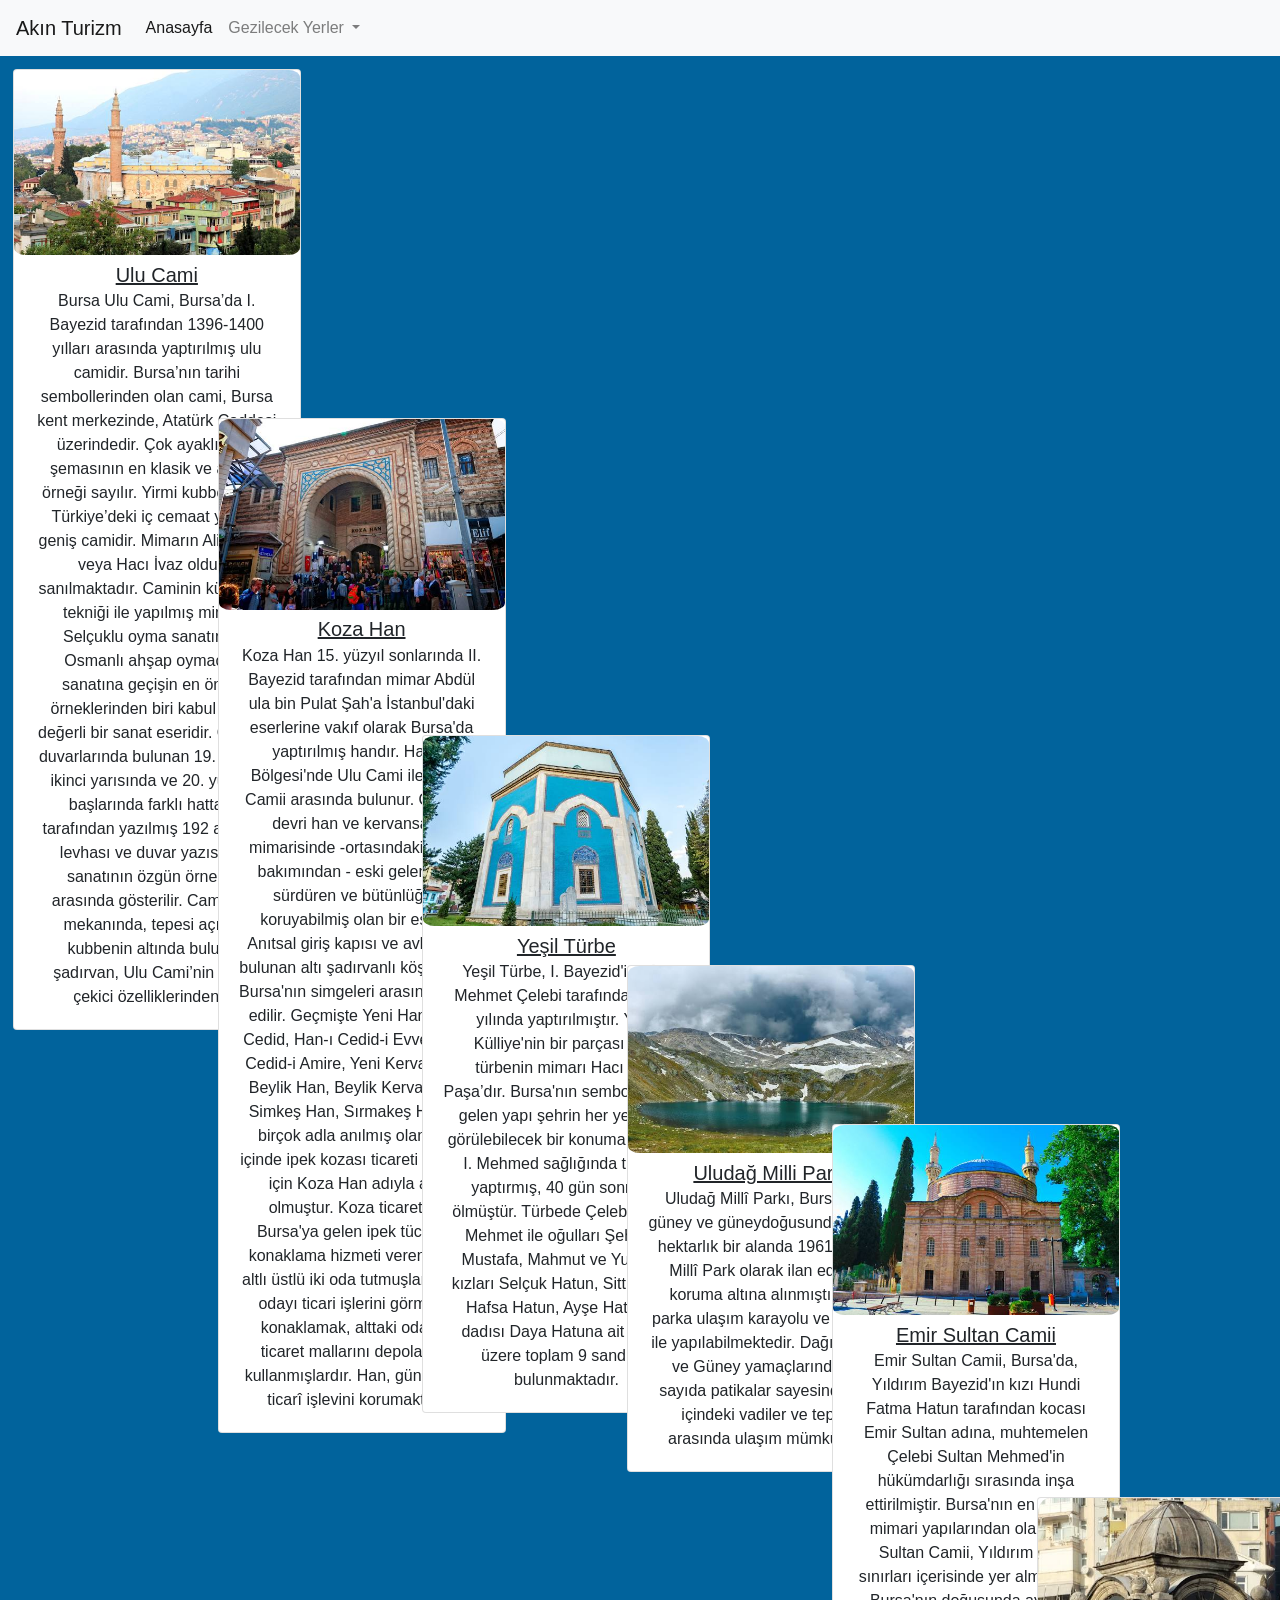
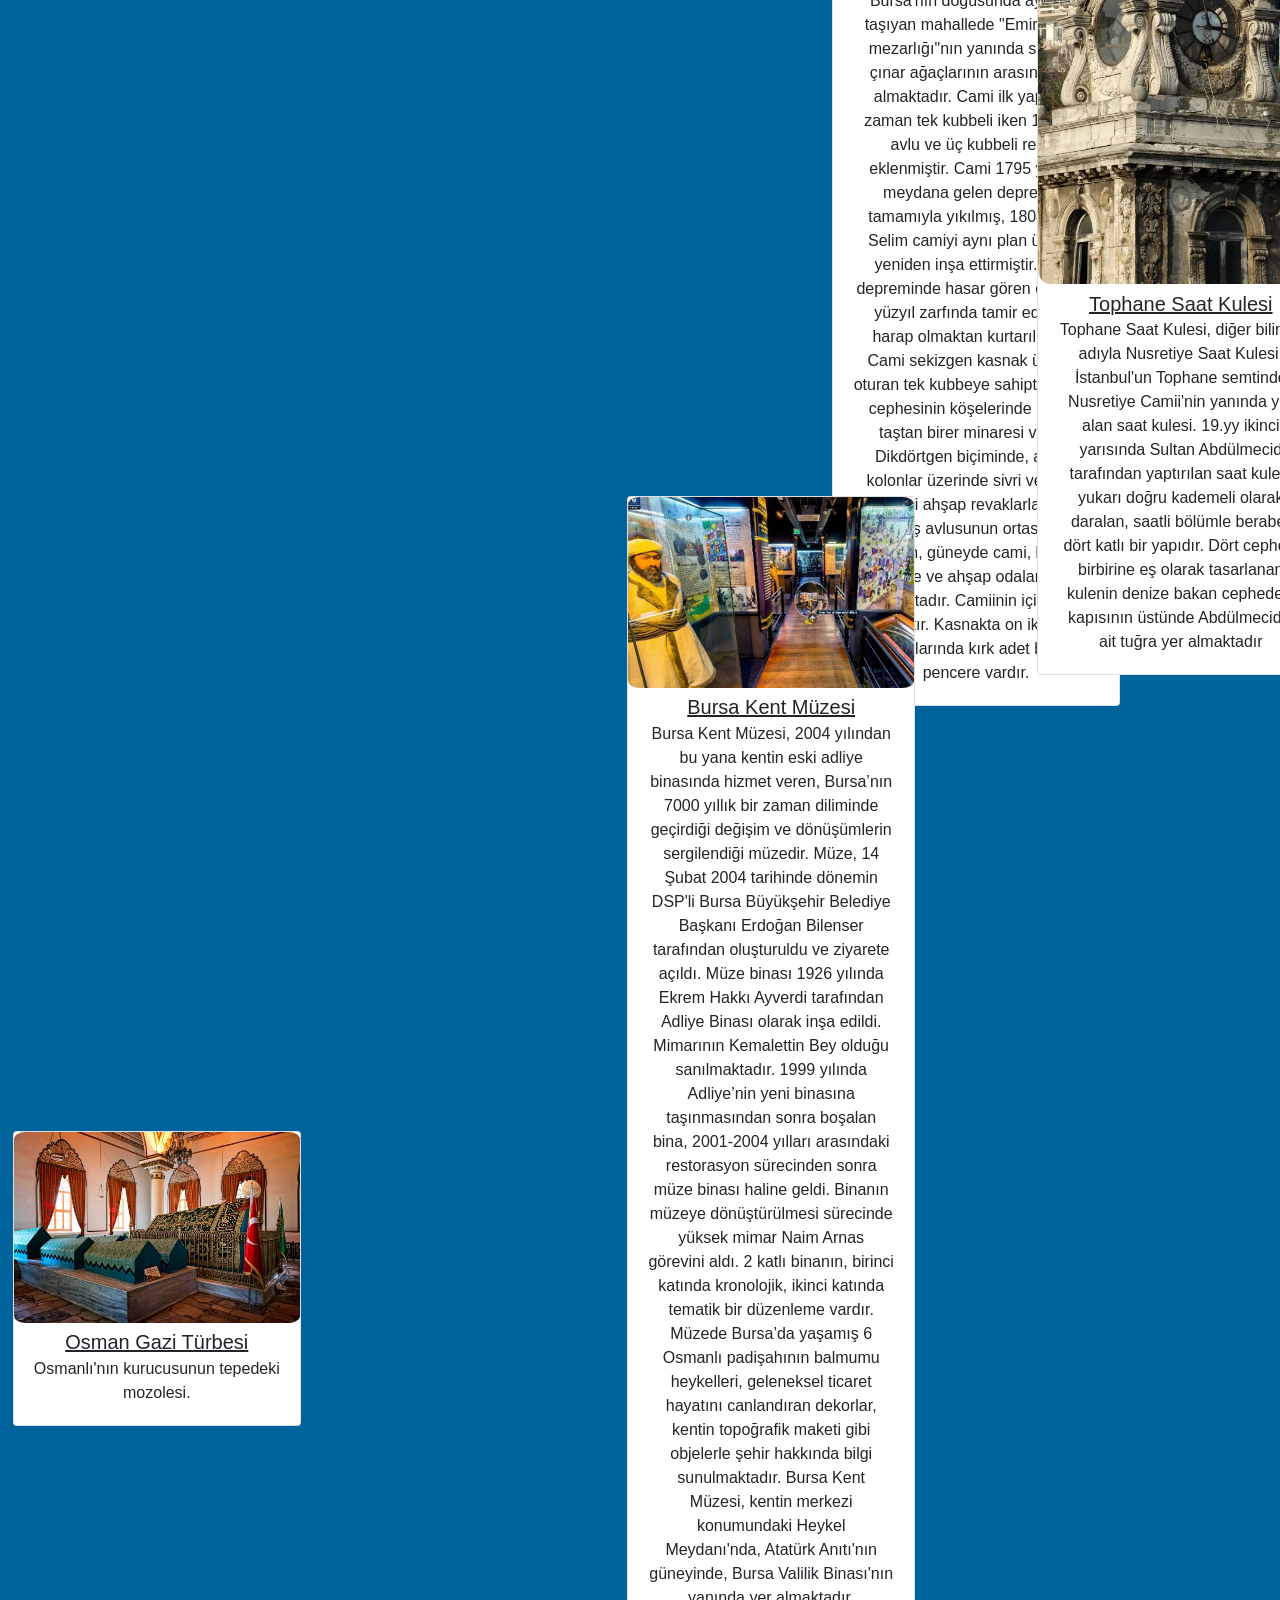
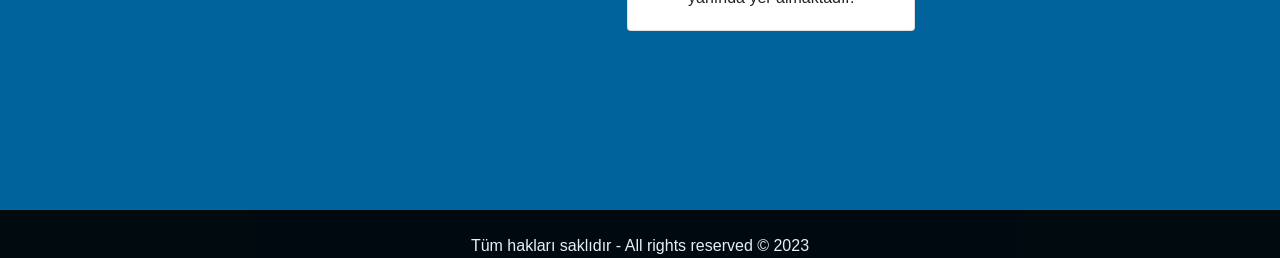
<file: turizm/bursa.html>
<!DOCTYPE html>
<html lang="en">

<head>
    <meta charset="UTF-8">
    <meta http-equiv="X-UA-Compatible" content="IE=edge">
    <meta name="viewport" content="width=device-width, initial-scale=1.0">
    <title>Akın-Turizm</title>
    <link rel="stylesheet" href="main.css">
    <link rel="stylesheet" href="sehirlerbursa.css">
    <link rel="stylesheet" href="https://cdn.jsdelivr.net/npm/bootstrap@4.6.2/dist/css/bootstrap.min.css"
        integrity="sha384-xOolHFLEh07PJGoPkLv1IbcEPTNtaed2xpHsD9ESMhqIYd0nLMwNLD69Npy4HI+N" crossorigin="anonymous">
</head>

<body style="background-color:  rgb(1, 99, 156);">

    <nav class="navbar navbar-expand-lg navbar-light bg-light">
        <a class="navbar-brand" href="index.html">Akın Turizm</a>
        <button class="navbar-toggler" type="button" data-toggle="collapse" data-target="#navbarSupportedContent"
            aria-controls="navbarSupportedContent" aria-expanded="false" aria-label="Toggle navigation">
            <span class="navbar-toggler-icon"></span>
        </button>

        <div class="collapse navbar-collapse" id="navbarSupportedContent">
            <ul class="navbar-nav mr-auto">
                <li class="nav-item active">
                    <a class="nav-link" href="index.html">Anasayfa <span class="sr-only">(current)</span></a>
                </li>
                <li class="nav-item dropdown">
                    <a class="nav-link dropdown-toggle" href="#" role="button" data-toggle="dropdown"
                        aria-expanded="false">
                        Gezilecek Yerler
                    </a>
                    <div class="dropdown-menu">
                        <a class="dropdown-item" href="istanbul.html">İstanbul</a>
                        <div class="dropdown-divider"></div>
                        <a class="dropdown-item" href="izmir.html">İzmir</a>
                        <div class="dropdown-divider"></div>
                        <a class="dropdown-item" href="ankara.html">Ankara</a>
                        <div class="dropdown-divider"></div>
                        <a class="dropdown-item" href="antalya.html">Antalya</a>
                        <div class="dropdown-divider"></div>
                        <a class="dropdown-item" href="bursa.html">Bursa</a>
                    </div>
                </li>
            </ul>
        </div>
    </nav>

    <div class="gezilecekyer1">
        <div class="card" style="width: 18rem;">
            <img src="src/ulucami.jfif" class="card-img-top" style="border-radius: 4%;">
            <div class="card-body">
                <h5 class="card-title" style="margin-top: -5%;"><u>Ulu Cami</u></h5>
                <p class="card-text" style="margin-top: -4%;">Bursa Ulu Cami, Bursa’da I. Bayezid tarafından 1396-1400 yılları arasında yaptırılmış ulu camidir. Bursa’nın tarihi sembollerinden olan cami, Bursa kent merkezinde, Atatürk Caddesi üzerindedir. Çok ayaklı cami şemasının en klasik ve anıtsal örneği sayılır. Yirmi kubbeli yapı, Türkiye’deki iç cemaat yeri en geniş camidir. Mimarın Ali Neccar veya Hacı İvaz olduğu sanılmaktadır. Caminin kündekari tekniği ile yapılmış minberi Selçuklu oyma sanatından Osmanlı ahşap oymacılığı sanatına geçişin en önemli örneklerinden biri kabul edilen değerli bir sanat eseridir. Caminin duvarlarında bulunan 19. yüzyılın ikinci yarısında ve 20. yüzyılın başlarında farklı hattatlar tarafından yazılmış 192 adet hat levhası ve duvar yazısı, hat sanatının özgün örnekleri arasında gösterilir. Caminin iç mekanında, tepesi açık bir kubbenin altında bulunan şadırvan, Ulu Cami’nin dikkat çekici özelliklerindendir.
                </p>
            </div>
        </div>
    </div>

    <div class="gezilecekyer2">
        <div class="card" style="width: 18rem;">
            <img src="src/kozahan.jfif" class="card-img-top" style="border-radius: 4%;">
            <div class="card-body">
                <h5 class="card-title" style="margin-top: -5%;"><u>Koza Han</u></h5>
                <p class="card-text" style="margin-top: -4%;">Koza Han 15. yüzyıl sonlarında II. Bayezid tarafından mimar Abdül ula bin Pulat Şah'a İstanbul'daki eserlerine vakıf olarak Bursa'da yaptırılmış handır. Hanlar Bölgesi'nde Ulu Cami ile Orhan Camii arasında bulunur. Osmanlı devri han ve kervansaray mimarisinde -ortasındaki mescit bakımından - eski gelenekleri sürdüren ve bütünlüğünü koruyabilmiş olan bir eserdir. Anıtsal giriş kapısı ve avlusunda bulunan altı şadırvanlı köşk mescit Bursa'nın simgeleri arasında kabul edilir. Geçmişte Yeni Han, Han-ı Cedid, Han-ı Cedid-i Evvel, Han-ı Cedid-i Amire, Yeni Kervansaray, Beylik Han, Beylik Kervansaray, Simkeş Han, Sırmakeş Han gibi birçok adla anılmış olan yapı, içinde ipek kozası ticareti yapıldığı için Koza Han adıyla anılır olmuştur. Koza ticareti için Bursa'ya gelen ipek tüccarları konaklama hizmeti veren handa altlı üstlü iki oda tutmuşlar; üstteki odayı ticari işlerini görmek ve konaklamak, alttaki odayı da ticaret mallarını depolamada kullanmışlardır. Han, günümüzde ticarî işlevini korumaktadır.</p>
            </div>
        </div>
    </div>

    <div class="gezilecekyer3">
        <div class="card" style="width: 18rem;">
            <img src="src/yesilturbe.jfif" class="card-img-top" style="border-radius: 4%;">
            <div class="card-body">
                <h5 class="card-title" style="margin-top: -5%;"><u>Yeşil Türbe</u></h5>
                <p class="card-text" style="margin-top: -4%;">Yeşil Türbe, I. Bayezid'in oğlu Mehmet Çelebi tarafından 1421 yılında yaptırılmıştır. Yeşil Külliye'nin bir parçası olan türbenin mimarı Hacı İvaz Paşa’dır. Bursa'nın sembolü hâline gelen yapı şehrin her yerinden görülebilecek bir konuma sahiptir. I. Mehmed sağlığında türbeyi yaptırmış, 40 gün sonra da ölmüştür. Türbede Çelebi Sultan Mehmet ile oğulları Şehzade Mustafa, Mahmut ve Yusuf ile kızları Selçuk Hatun, Sitti Hatun, Hafsa Hatun, Ayşe Hatun ve dadısı Daya Hatuna ait olmak üzere toplam 9 sanduka bulunmaktadır. </p>
            </div>
        </div>
    </div>

    <div class="gezilecekyer4">
        <div class="card" style="width: 18rem;">
            <img src="src/uludagmilliparki.jfif" class="card-img-top" style="border-radius: 4%;">
            <div class="card-body">
                <h5 class="card-title" style="margin-top: -5%;"><u>Uludağ Milli Parkı</u></h5>
                <p class="card-text" style="margin-top: -4%;">Uludağ Millî Parkı, Bursa ilinin güney ve güneydoğusunda 13.024 hektarlık bir alanda 1961 yılında Millî Park olarak ilan edilerek koruma altına alınmıştır. Millî parka ulaşım karayolu ve teleferik ile yapılabilmektedir. Dağın Kuzey ve Güney yamaçlarında çok sayıda patikalar sayesinde park içindeki vadiler ve tepeler arasında ulaşım mümkündür. </p>
            </div>
        </div>
    </div>

    <div class="gezilecekyer5">
        <div class="card" style="width: 18rem;">
            <img src="src/emirsultan.jfif" class="card-img-top" style="border-radius: 4%;">
            <div class="card-body">
                <h5 class="card-title" style="margin-top: -5%;"><u>Emir Sultan Camii</u></h5>
                <p class="card-text" style="margin-top: -4%;">Emir Sultan Camii, Bursa'da, Yıldırım Bayezid'ın kızı Hundi Fatma Hatun tarafından kocası Emir Sultan adına, muhtemelen Çelebi Sultan Mehmed'in hükümdarlığı sırasında inşa ettirilmiştir. Bursa'nın en önemli mimari yapılarından olan Emir Sultan Camii, Yıldırım ilçesi sınırları içerisinde yer almaktadır. Bursa'nın doğusunda aynı adı taşıyan mahallede "Emir Sultan mezarlığı"nın yanında servi ve çınar ağaçlarının arasında yer almaktadır. Cami ilk yapıldığı zaman tek kubbeli iken 1507'de avlu ve üç kubbeli revak eklenmiştir. Cami 1795 yılında meydana gelen depremde tamamıyla yıkılmış, 1804'te III. Selim camiyi aynı plan üzerine yeniden inşa ettirmiştir. 1855 depreminde hasar gören cami 19. yüzyıl zarfında tamir edilerek harap olmaktan kurtarılmıştır. Cami sekizgen kasnak üzerine oturan tek kubbeye sahiptir. Kuzey cephesinin köşelerinde kesme taştan birer minaresi vardır. Dikdörtgen biçiminde, ahşap kolonlar üzerinde sivri ve yatay kemerli ahşap revaklarla çevrili geniş avlusunun ortasında şadırvan, güneyde cami, kuzeyde türbe ve ahşap odalar yer almaktadır. Camiinin içi gayet aydınlıktır. Kasnakta on iki, beden duvarlarında kırk adet büyük pencere vardır.</p>
            </div>
        </div>
    </div>

    <div class="gezilecekyer6">
        <div class="card" style="width: 18rem;">
            <img src="src/tophane.jfif" class="card-img-top" style="border-radius: 4%;">
            <div class="card-body">
                <h5 class="card-title" style="margin-top: -5%;"><u>Tophane Saat Kulesi</u></h5>
                <p class="card-text" style="margin-top: -4%;">Tophane Saat Kulesi, diğer bilinen adıyla Nusretiye Saat Kulesi, İstanbul'un Tophane semtinde Nusretiye Camii'nin yanında yer alan saat kulesi. 19.yy ikinci yarısında Sultan Abdülmecid tarafından yaptırılan saat kulesi yukarı doğru kademeli olarak daralan, saatli bölümle beraber dört katlı bir yapıdır. Dört cephesi birbirine eş olarak tasarlanan kulenin denize bakan cephedeki kapısının üstünde Abdülmecid'e ait tuğra yer almaktadır</p>
            </div>
        </div>
    </div>

    <div class="gezilecekyer7">
        <div class="card" style="width: 18rem;">
            <img src="src/bursakent.webp" class="card-img-top" style="border-radius: 4%;">
            <div class="card-body">
                <h5 class="card-title" style="margin-top: -5%;"><u>Bursa Kent Müzesi</u></h5>
                <p class="card-text" style="margin-top: -4%;">Bursa Kent Müzesi, 2004 yılından bu yana kentin eski adliye binasında hizmet veren, Bursa’nın 7000 yıllık bir zaman diliminde geçirdiği değişim ve dönüşümlerin sergilendiği müzedir. Müze, 14 Şubat 2004 tarihinde dönemin DSP'li Bursa Büyükşehir Belediye Başkanı Erdoğan Bilenser tarafından oluşturuldu ve ziyarete açıldı. Müze binası 1926 yılında Ekrem Hakkı Ayverdi tarafından Adliye Binası olarak inşa edildi. Mimarının Kemalettin Bey olduğu sanılmaktadır. 1999 yılında Adliye’nin yeni binasına taşınmasından sonra boşalan bina, 2001-2004 yılları arasındaki restorasyon sürecinden sonra müze binası haline geldi. Binanın müzeye dönüştürülmesi sürecinde yüksek mimar Naim Arnas görevini aldı. 2 katlı binanın, birinci katında kronolojik, ikinci katında tematik bir düzenleme vardır. Müzede Bursa’da yaşamış 6 Osmanlı padişahının balmumu heykelleri, geleneksel ticaret hayatını canlandıran dekorlar, kentin topoğrafik maketi gibi objelerle şehir hakkında bilgi sunulmaktadır. Bursa Kent Müzesi, kentin merkezi konumundaki Heykel Meydanı'nda, Atatürk Anıtı'nın güneyinde, Bursa Valilik Binası'nın yanında yer almaktadır.</p>
            </div>
        </div>
    </div>

    <div class="gezilecekyer8">
        <div class="card" style="width: 18rem;">
            <img src="src/osmangazi.jfif" class="card-img-top" style="border-radius: 4%;">
            <div class="card-body">
                <h5 class="card-title" style="margin-top: -5%;"><u>Osman Gazi Türbesi</u></h5>
                <p class="card-text" style="margin-top: -4%;">Osmanlı'nın kurucusunun tepedeki mozolesi.</p>
            </div>
        </div>
    </div>

    <script src="https://cdn.jsdelivr.net/npm/jquery@3.5.1/dist/jquery.slim.min.js"
        integrity="sha384-DfXdz2htPH0lsSSs5nCTpuj/zy4C+OGpamoFVy38MVBnE+IbbVYUew+OrCXaRkfj"
        crossorigin="anonymous"></script>
    <script src="https://cdn.jsdelivr.net/npm/bootstrap@4.6.2/dist/js/bootstrap.bundle.min.js"
        integrity="sha384-Fy6S3B9q64WdZWQUiU+q4/2Lc9npb8tCaSX9FK7E8HnRr0Jz8D6OP9dO5Vg3Q9ct"
        crossorigin="anonymous"></script>
</body>

<footer style="background-color: black ;  opacity: 0.9;">
    <br>
    Tüm hakları saklıdır - All rights reserved © 2023
</footer>

</html>
</file>
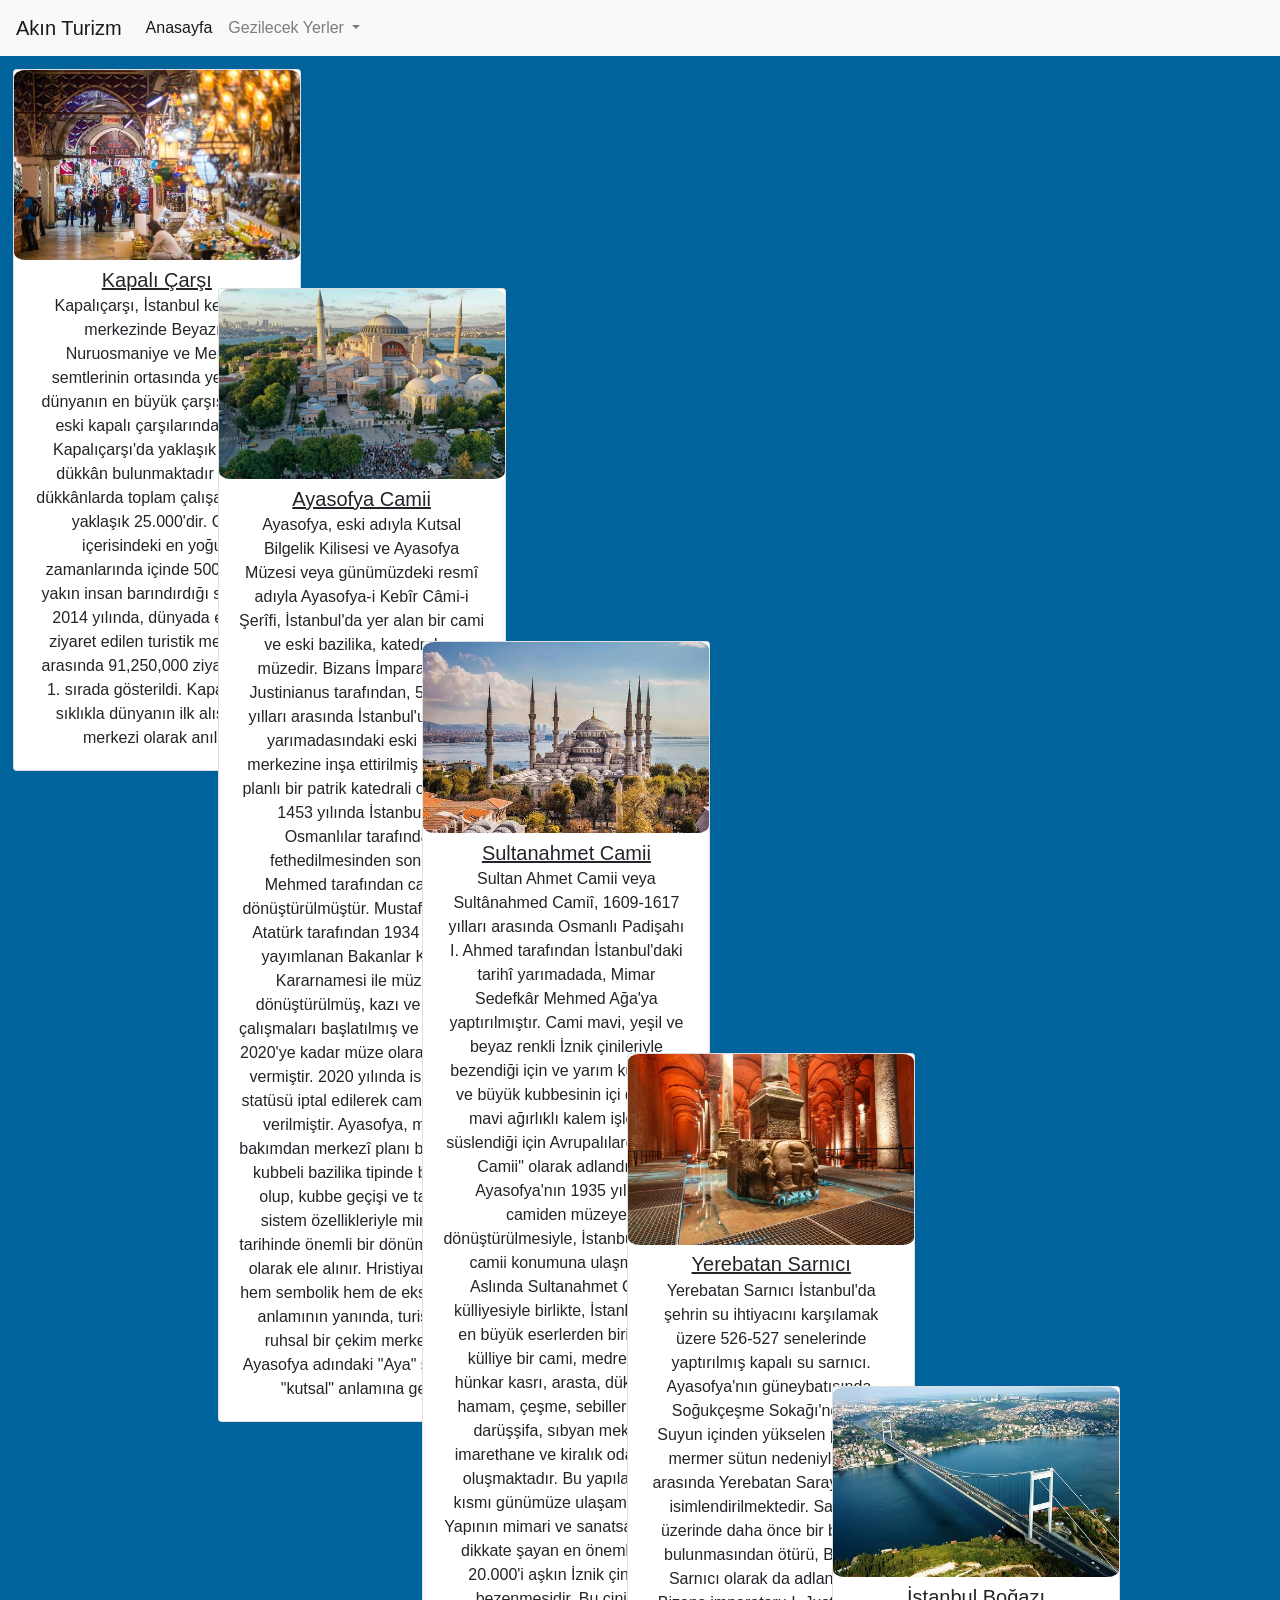
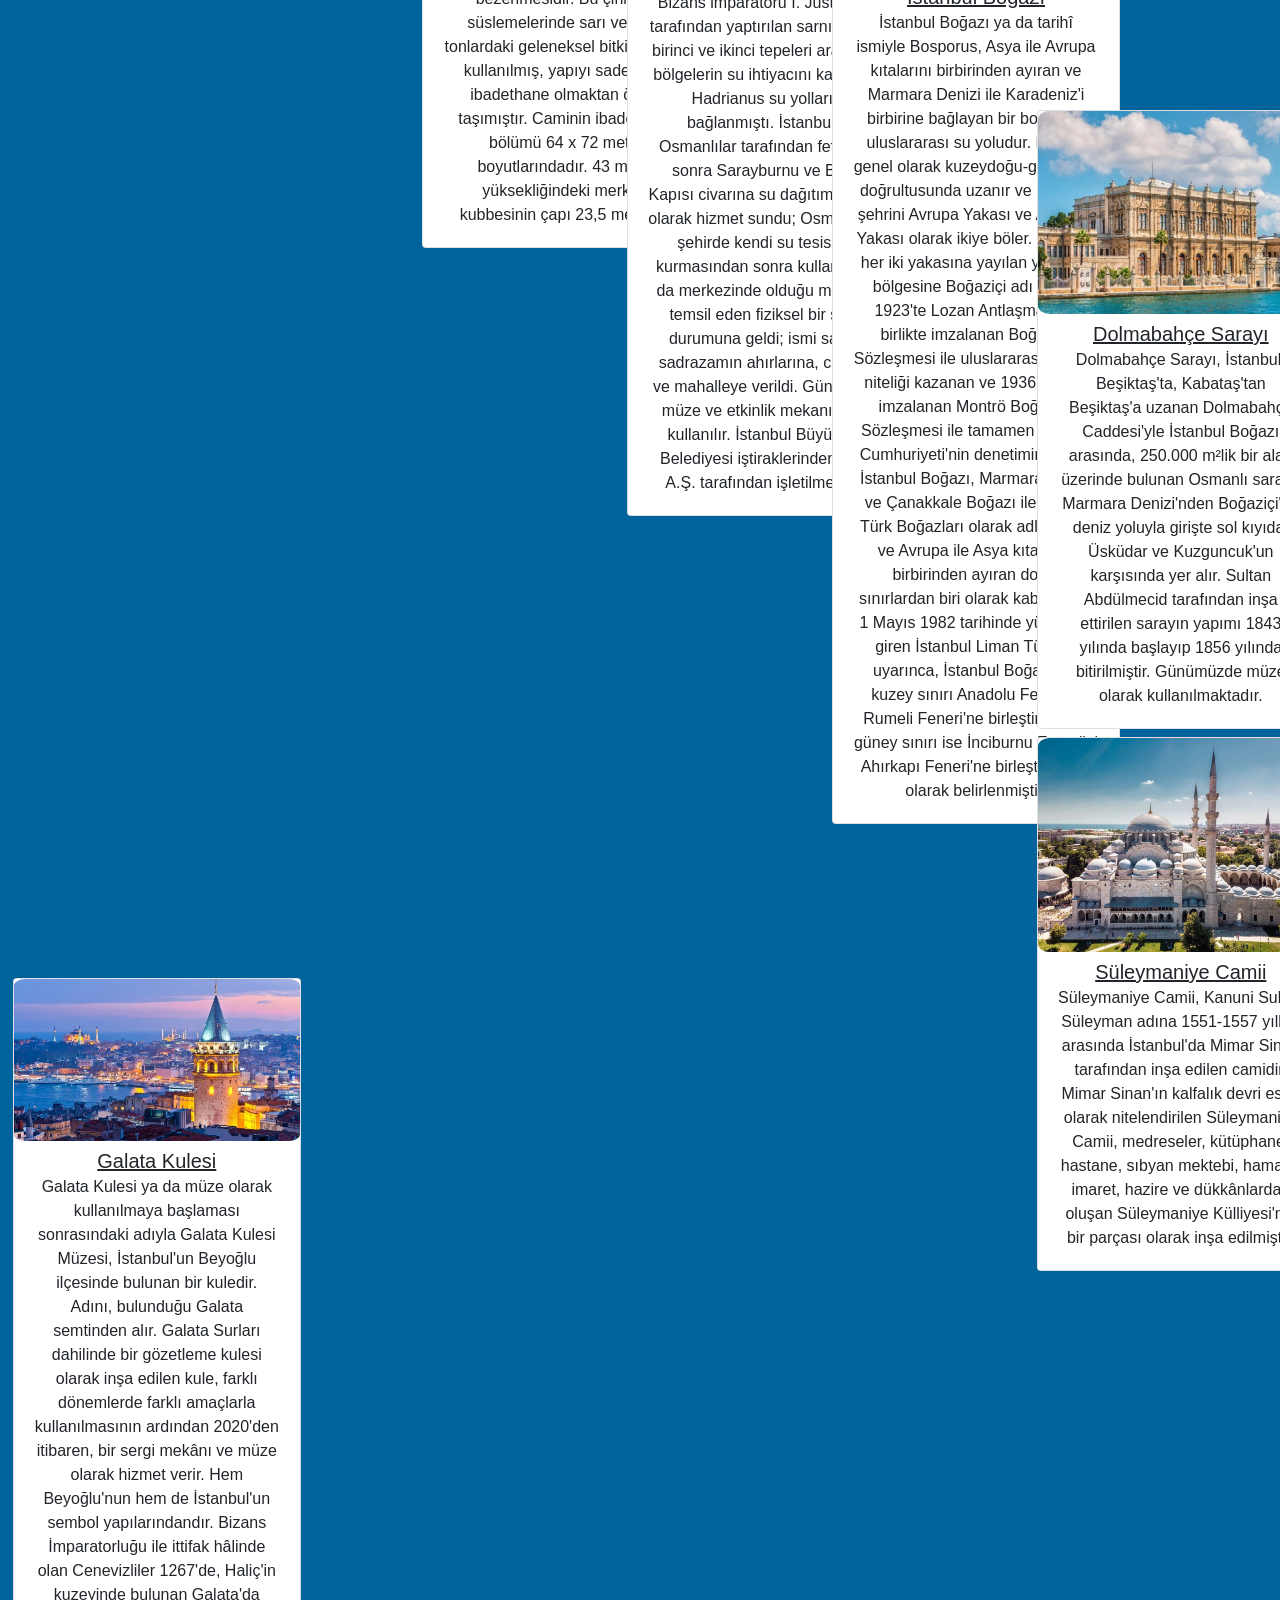
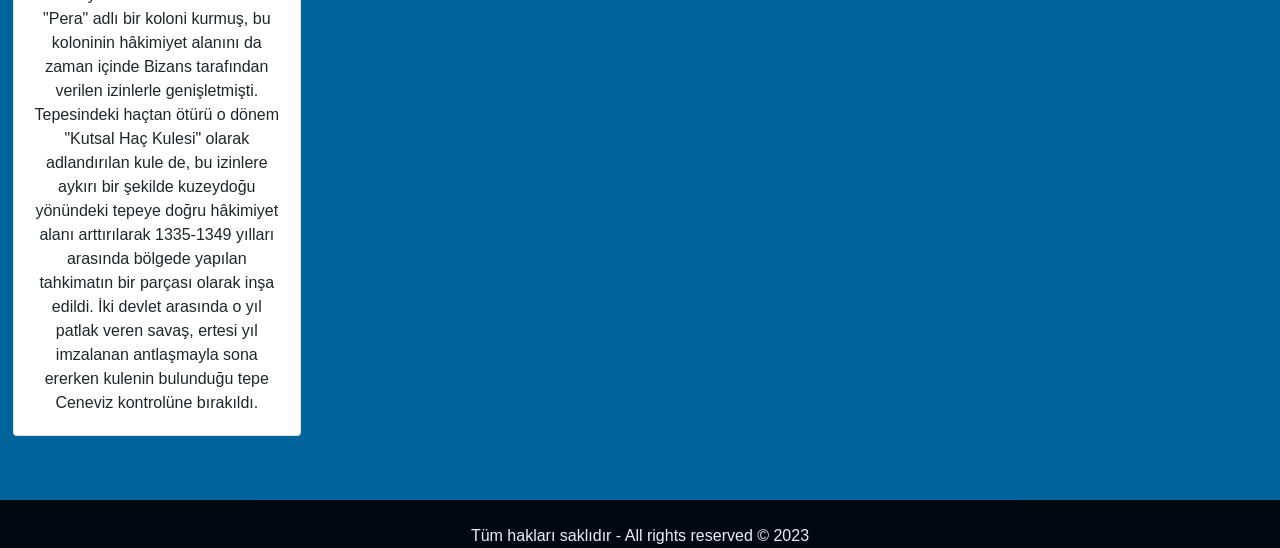
<file: turizm/istanbul.html>
<!DOCTYPE html>
<html lang="en">

<head>
    <meta charset="UTF-8">
    <meta http-equiv="X-UA-Compatible" content="IE=edge">
    <meta name="viewport" content="width=device-width, initial-scale=1.0">
    <title>Akın-Turizm</title>
    <link rel="stylesheet" href="main.css">
    <link rel="stylesheet" href="sehirleristanbul.css">
    <link rel="stylesheet" href="https://cdn.jsdelivr.net/npm/bootstrap@4.6.2/dist/css/bootstrap.min.css"
        integrity="sha384-xOolHFLEh07PJGoPkLv1IbcEPTNtaed2xpHsD9ESMhqIYd0nLMwNLD69Npy4HI+N" crossorigin="anonymous">
</head>

<body style="background-color:  rgb(1, 99, 156);">

    <nav class="navbar navbar-expand-lg navbar-light bg-light">
        <a class="navbar-brand" href="index.html">Akın Turizm</a>
        <button class="navbar-toggler" type="button" data-toggle="collapse" data-target="#navbarSupportedContent"
            aria-controls="navbarSupportedContent" aria-expanded="false" aria-label="Toggle navigation">
            <span class="navbar-toggler-icon"></span>
        </button>

        <div class="collapse navbar-collapse" id="navbarSupportedContent">
            <ul class="navbar-nav mr-auto">
                <li class="nav-item active">
                    <a class="nav-link" href="index.html">Anasayfa <span class="sr-only">(current)</span></a>
                </li>
                <li class="nav-item dropdown">
                    <a class="nav-link dropdown-toggle" href="#" role="button" data-toggle="dropdown"
                        aria-expanded="false">
                        Gezilecek Yerler
                    </a>
                    <div class="dropdown-menu">
                        <a class="dropdown-item" href="istanbul.html">İstanbul</a>
                        <div class="dropdown-divider"></div>
                        <a class="dropdown-item" href="izmir.html">İzmir</a>
                        <div class="dropdown-divider"></div>
                        <a class="dropdown-item" href="ankara.html">Ankara</a>
                        <div class="dropdown-divider"></div>
                        <a class="dropdown-item" href="antalya.html">Antalya</a>
                        <div class="dropdown-divider"></div>
                        <a class="dropdown-item" href="bursa.html">Bursa</a>
                    </div>
                </li>
            </ul>
        </div>
    </nav>

    <div class="gezilecekyer1">
        <div class="card" style="width: 18rem;">
            <img src="src/kapalicarsi.jfif" class="card-img-top" style="border-radius: 4%;">
            <div class="card-body">
                <h5 class="card-title" style="margin-top: -5%;"><u>Kapalı Çarşı</u></h5>
                <p class="card-text" style="margin-top: -4%;">Kapalıçarşı, İstanbul kentinin merkezinde Beyazıt,
                    Nuruosmaniye ve Mercan semtlerinin ortasında yer alan dünyanın en büyük çarşısı ve en eski kapalı
                    çarşılarından biri. Kapalıçarşı'da yaklaşık 4.000 dükkân bulunmaktadır ve bu dükkânlarda toplam
                    çalışan sayısı yaklaşık 25.000'dir. Gün içerisindeki en yoğun zamanlarında içinde 500.000' e yakın
                    insan barındırdığı söylenir. 2014 yılında, dünyada en çok ziyaret edilen turistik mekanlar arasında
                    91,250,000 ziyaretçi ile 1. sırada gösterildi. Kapalıçarşı sıklıkla dünyanın ilk alışveriş merkezi
                    olarak anılır.
                </p>
            </div>
        </div>
    </div>

    <div class="gezilecekyer2">
        <div class="card" style="width: 18rem;">
            <img src="src/ayasofya.webp" class="card-img-top" style="border-radius: 4%;">
            <div class="card-body">
                <h5 class="card-title" style="margin-top: -5%;"><u>Ayasofya Camii</u></h5>
                <p class="card-text" style="margin-top: -4%;">Ayasofya, eski adıyla Kutsal Bilgelik Kilisesi ve Ayasofya
                    Müzesi veya günümüzdeki resmî adıyla Ayasofya-i Kebîr Câmi-i Şerîfi, İstanbul'da yer alan bir cami
                    ve eski bazilika, katedral ve müzedir. Bizans İmparatoru I. Justinianus tarafından, 532-537 yılları
                    arasında İstanbul'un tarihî yarımadasındaki eski şehir merkezine inşa ettirilmiş bazilika planlı bir
                    patrik katedrali olmuştur. 1453 yılında İstanbul'un Osmanlılar tarafından fethedilmesinden sonra II.
                    Mehmed tarafından camiye dönüştürülmüştür. Mustafa Kemal Atatürk tarafından 1934 yılında yayımlanan
                    Bakanlar Kurulu Kararnamesi ile müzeye dönüştürülmüş, kazı ve tadilat çalışmaları başlatılmış ve
                    1935'ten 2020'ye kadar müze olarak hizmet vermiştir. 2020 yılında ise müze statüsü iptal edilerek
                    cami statüsü verilmiştir. Ayasofya, mimari bakımdan merkezî planı birleştiren kubbeli bazilika
                    tipinde bir yapı olup, kubbe geçişi ve taşıyıcı sistem özellikleriyle mimarlık tarihinde önemli bir
                    dönüm noktası olarak ele alınır. Hristiyanlar için hem sembolik hem de eksen olma anlamının yanında,
                    turistik ve ruhsal bir çekim merkezidir. Ayasofya adındaki "Aya" sözcüğü "kutsal" anlamına gelir.
                </p>
            </div>
        </div>
    </div>

    <div class="gezilecekyer3">
        <div class="card" style="width: 18rem;">
            <img src="src/sultanahmet.jfif" class="card-img-top" style="border-radius: 4%;">
            <div class="card-body">
                <h5 class="card-title" style="margin-top: -5%;"><u>Sultanahmet Camii</u></h5>
                <p class="card-text" style="margin-top: -4%;">Sultan Ahmet Camii veya Sultânahmed Camiî, 1609-1617
                    yılları arasında Osmanlı Padişahı I. Ahmed tarafından İstanbul'daki tarihî yarımadada, Mimar
                    Sedefkâr Mehmed Ağa'ya yaptırılmıştır. Cami mavi, yeşil ve beyaz renkli İznik çinileriyle bezendiği
                    için ve yarım kubbeleri ve büyük kubbesinin içi de yine mavi ağırlıklı kalem işleri ile süslendiği
                    için Avrupalılarca "Mavi Camii" olarak adlandırılır. Ayasofya'nın 1935 yılında camiden müzeye
                    dönüştürülmesiyle, İstanbul'un ana camii konumuna ulaşmıştır. Aslında Sultanahmet Camii külliyesiyle
                    birlikte, İstanbul’daki en büyük eserlerden biridir. Bu külliye bir cami, medreseler, hünkar kasrı,
                    arasta, dükkânlar, hamam, çeşme, sebiller, türbe, darüşşifa, sıbyan mektebi, imarethane ve kiralık
                    odalardan oluşmaktadır. Bu yapıların bir kısmı günümüze ulaşamamıştır. Yapının mimari ve sanatsal
                    açıdan dikkate şayan en önemli yanı, 20.000'i aşkın İznik çinisiyle bezenmesidir. Bu çinilerin
                    süslemelerinde sarı ve mavi tonlardaki geleneksel bitki motifleri kullanılmış, yapıyı sadece bir
                    ibadethane olmaktan öteye taşımıştır. Caminin ibadethane bölümü 64 x 72 metre boyutlarındadır. 43
                    metre yüksekliğindeki merkezi kubbesinin çapı 23,5 metredir.</p>
            </div>
        </div>
    </div>

    <div class="gezilecekyer4">
        <div class="card" style="width: 18rem;">
            <img src="src/yerebatansarnici.jpg" class="card-img-top" style="border-radius: 4%;">
            <div class="card-body">
                <h5 class="card-title" style="margin-top: -5%;"><u>Yerebatan Sarnıcı</u></h5>
                <p class="card-text" style="margin-top: -4%;">Yerebatan Sarnıcı İstanbul'da şehrin su ihtiyacını
                    karşılamak üzere 526-527 senelerinde yaptırılmış kapalı su sarnıcı. Ayasofya'nın güneybatısında,
                    Soğukçeşme Sokağı'ndadır. Suyun içinden yükselen pek çok mermer sütun nedeniyle halk arasında
                    Yerebatan Sarayı olarak isimlendirilmektedir. Sarnıcın üzerinde daha önce bir bazilika bulunmasından
                    ötürü, Bazilika Sarnıcı olarak da adlandırılır. Bizans imparatoru I. Justinianus tarafından
                    yaptırılan sarnıç, şehrin birinci ve ikinci tepeleri arasındaki bölgelerin su ihtiyacını karşılayan
                    Hadrianus su yollarına bağlanmıştı. İstanbul'un Osmanlılar tarafından fethinden sonra Sarayburnu ve
                    Bahçe Kapısı civarına su dağıtım merkezi olarak hizmet sundu; Osmanlılar'ın şehirde kendi su
                    tesislerini kurmasından sonra kullanılmasa da merkezinde olduğu mahalleyi temsil eden fiziksel bir
                    simge durumuna geldi; ismi saraya, sadrazamın ahırlarına, caddeye ve mahalleye verildi. Günümüzde
                    müze ve etkinlik mekanı olarak kullanılır. İstanbul Büyükşehir Belediyesi iştiraklerinden Kültür
                    A.Ş. tarafından işletilmektedir.</p>
            </div>
        </div>
    </div>

    <div class="gezilecekyer5">
        <div class="card" style="width: 18rem;">
            <img src="src/istanbulbogazi.jfif" class="card-img-top" style="border-radius: 4%;">
            <div class="card-body">
                <h5 class="card-title" style="margin-top: -5%;"><u>İstanbul Boğazı</u></h5>
                <p class="card-text" style="margin-top: -4%;">İstanbul Boğazı ya da tarihî ismiyle Bosporus, Asya ile
                    Avrupa kıtalarını birbirinden ayıran ve Marmara Denizi ile Karadeniz'i birbirine bağlayan bir boğaz
                    ve uluslararası su yoludur. Boğaz, genel olarak kuzeydoğu-güneybatı doğrultusunda uzanır ve İstanbul
                    şehrini Avrupa Yakası ve Anadolu Yakası olarak ikiye böler. Boğazın her iki yakasına yayılan
                    yerleşim bölgesine Boğaziçi adı verilir. 1923'te Lozan Antlaşması ile birlikte imzalanan Boğazlar
                    Sözleşmesi ile uluslararası su yolu niteliği kazanan ve 1936 yılında imzalanan Montrö Boğazlar
                    Sözleşmesi ile tamamen Türkiye Cumhuriyeti'nin denetimine giren İstanbul Boğazı, Marmara Denizi ve
                    Çanakkale Boğazı ile birlikte Türk Boğazları olarak adlandırılır ve Avrupa ile Asya kıtalarını
                    birbirinden ayıran doğal sınırlardan biri olarak kabul edilir. 1 Mayıs 1982 tarihinde yürürlüğe
                    giren İstanbul Liman Tüzüğü uyarınca, İstanbul Boğazı'nın kuzey sınırı Anadolu Feneri'ni Rumeli
                    Feneri'ne birleştiren hat; güney sınırı ise İnciburnu Feneri'ni Ahırkapı Feneri'ne birleştiren hat
                    olarak belirlenmiştir.</p>
            </div>
        </div>
    </div>

    <div class="gezilecekyer6">
        <div class="card" style="width: 18rem;">
            <img src="src/dolmabache.webp" class="card-img-top" style="border-radius: 4%;">
            <div class="card-body">
                <h5 class="card-title" style="margin-top: -5%;"><u>Dolmabahçe Sarayı</u></h5>
                <p class="card-text" style="margin-top: -4%;">Dolmabahçe Sarayı, İstanbul, Beşiktaş'ta, Kabataş'tan
                    Beşiktaş'a uzanan Dolmabahçe Caddesi'yle İstanbul Boğazı arasında, 250.000 m²lik bir alan üzerinde
                    bulunan Osmanlı sarayı. Marmara Denizi'nden Boğaziçi'ne deniz yoluyla girişte sol kıyıda, Üsküdar ve
                    Kuzguncuk'un karşısında yer alır. Sultan Abdülmecid tarafından inşa ettirilen sarayın yapımı 1843
                    yılında başlayıp 1856 yılında bitirilmiştir. Günümüzde müze olarak kullanılmaktadır.</p>
            </div>
        </div>
    </div>

    <div class="gezilecekyer7">
        <div class="card" style="width: 18rem;">
            <img src="src/suleymaniye.webp" class="card-img-top" style="border-radius: 4%;">
            <div class="card-body">
                <h5 class="card-title" style="margin-top: -5%;"><u>Süleymaniye Camii</u></h5>
                <p class="card-text" style="margin-top: -4%;">Süleymaniye Camii, Kanuni Sultan Süleyman adına 1551-1557
                    yılları arasında İstanbul'da Mimar Sinan tarafından inşa edilen camidir. Mimar Sinan'ın kalfalık
                    devri eseri olarak nitelendirilen Süleymaniye Camii, medreseler, kütüphane, hastane, sıbyan mektebi,
                    hamam, imaret, hazire ve dükkânlardan oluşan Süleymaniye Külliyesi'nin bir parçası olarak inşa
                    edilmiştir.</p>
            </div>
        </div>
    </div>

    <div class="gezilecekyer8">
        <div class="card" style="width: 18rem;">
            <img src="src/galatakulesi.webp" class="card-img-top" style="border-radius: 4%;">
            <div class="card-body">
                <h5 class="card-title" style="margin-top: -5%;"><u>Galata Kulesi</u></h5>
                <p class="card-text" style="margin-top: -4%;">Galata Kulesi ya da müze olarak kullanılmaya başlaması
                    sonrasındaki adıyla Galata Kulesi Müzesi, İstanbul'un Beyoğlu ilçesinde bulunan bir kuledir. Adını,
                    bulunduğu Galata semtinden alır. Galata Surları dahilinde bir gözetleme kulesi olarak inşa edilen
                    kule, farklı dönemlerde farklı amaçlarla kullanılmasının ardından 2020'den itibaren, bir sergi
                    mekânı ve müze olarak hizmet verir. Hem Beyoğlu'nun hem de İstanbul'un sembol yapılarındandır.
                    Bizans İmparatorluğu ile ittifak hâlinde olan Cenevizliler 1267'de, Haliç'in kuzeyinde bulunan
                    Galata'da "Pera" adlı bir koloni kurmuş, bu koloninin hâkimiyet alanını da zaman içinde Bizans
                    tarafından verilen izinlerle genişletmişti. Tepesindeki haçtan ötürü o dönem "Kutsal Haç Kulesi"
                    olarak adlandırılan kule de, bu izinlere aykırı bir şekilde kuzeydoğu yönündeki tepeye doğru
                    hâkimiyet alanı arttırılarak 1335-1349 yılları arasında bölgede yapılan tahkimatın bir parçası
                    olarak inşa edildi. İki devlet arasında o yıl patlak veren savaş, ertesi yıl imzalanan antlaşmayla
                    sona ererken kulenin bulunduğu tepe Ceneviz kontrolüne bırakıldı.</p>
            </div>
        </div>
    </div>

    <script src="https://cdn.jsdelivr.net/npm/jquery@3.5.1/dist/jquery.slim.min.js"
        integrity="sha384-DfXdz2htPH0lsSSs5nCTpuj/zy4C+OGpamoFVy38MVBnE+IbbVYUew+OrCXaRkfj"
        crossorigin="anonymous"></script>
    <script src="https://cdn.jsdelivr.net/npm/bootstrap@4.6.2/dist/js/bootstrap.bundle.min.js"
        integrity="sha384-Fy6S3B9q64WdZWQUiU+q4/2Lc9npb8tCaSX9FK7E8HnRr0Jz8D6OP9dO5Vg3Q9ct"
        crossorigin="anonymous"></script>
</body>

<footer style="background-color: black ;  opacity: 0.9;">
    <br>
    Tüm hakları saklıdır - All rights reserved © 2023
</footer>

</html>
</file>
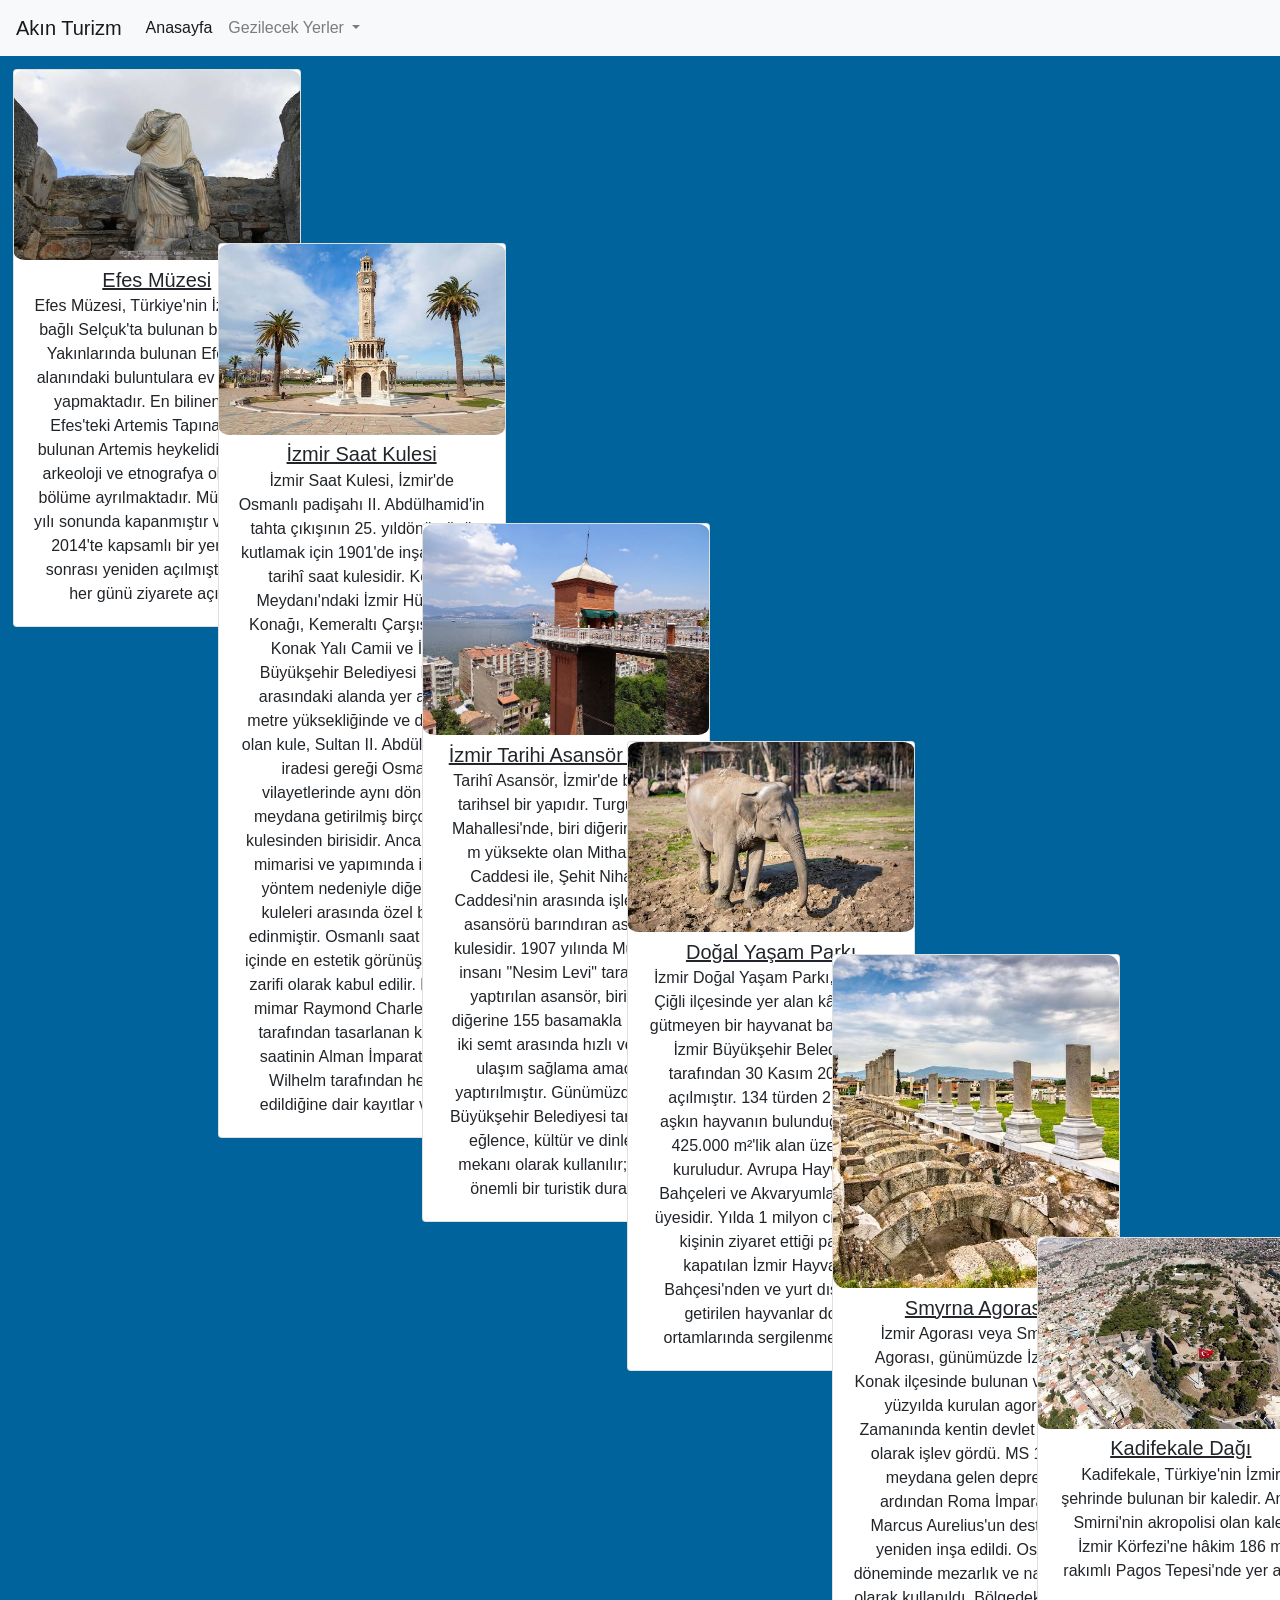
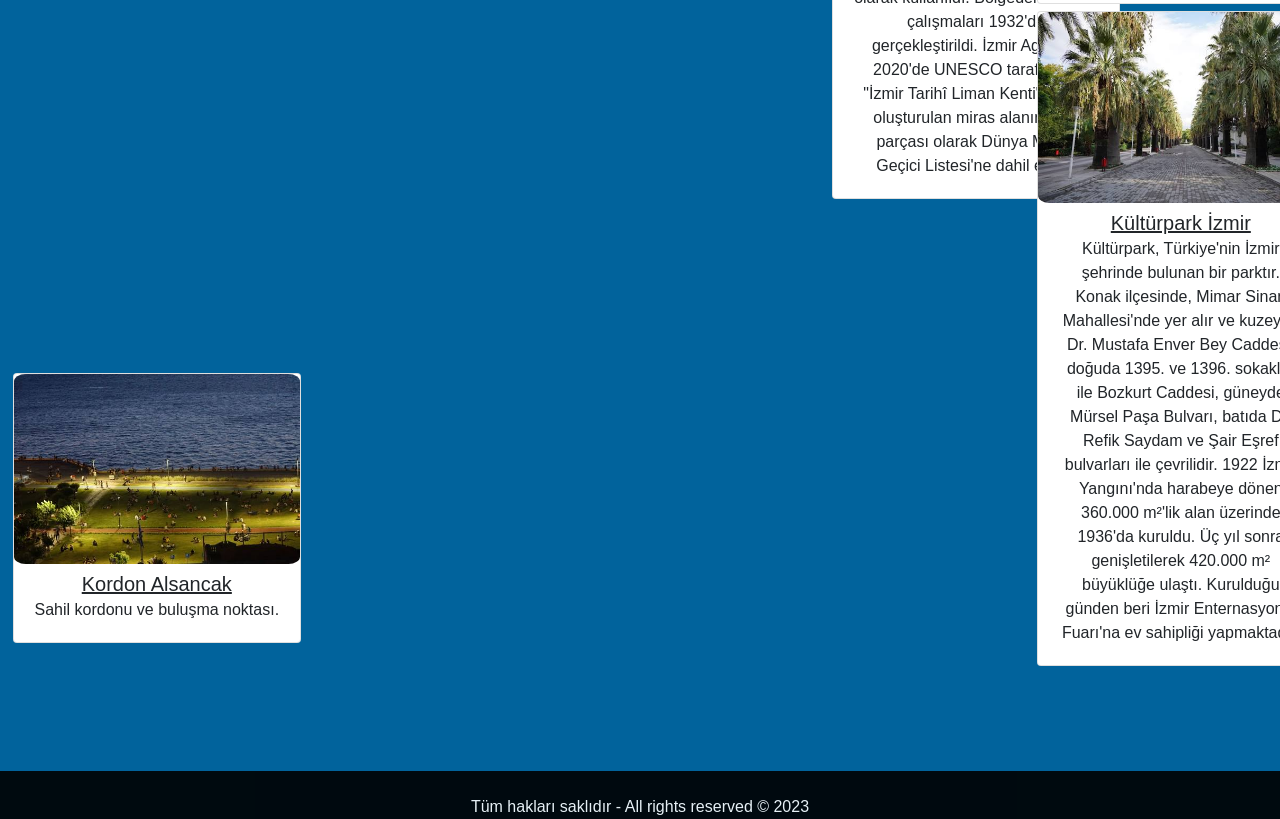
<file: turizm/izmir.html>
<!DOCTYPE html>
<html lang="en">

<head>
    <meta charset="UTF-8">
    <meta http-equiv="X-UA-Compatible" content="IE=edge">
    <meta name="viewport" content="width=device-width, initial-scale=1.0">
    <title>Akın-Turizm</title>
    <link rel="stylesheet" href="main.css">
    <link rel="stylesheet" href="sehirlerizmir.css">
    <link rel="stylesheet" href="https://cdn.jsdelivr.net/npm/bootstrap@4.6.2/dist/css/bootstrap.min.css"
        integrity="sha384-xOolHFLEh07PJGoPkLv1IbcEPTNtaed2xpHsD9ESMhqIYd0nLMwNLD69Npy4HI+N" crossorigin="anonymous">
</head>

<body style="background-color:  rgb(1, 99, 156);">

    <nav class="navbar navbar-expand-lg navbar-light bg-light">
        <a class="navbar-brand" href="index.html">Akın Turizm</a>
        <button class="navbar-toggler" type="button" data-toggle="collapse" data-target="#navbarSupportedContent"
            aria-controls="navbarSupportedContent" aria-expanded="false" aria-label="Toggle navigation">
            <span class="navbar-toggler-icon"></span>
        </button>

        <div class="collapse navbar-collapse" id="navbarSupportedContent">
            <ul class="navbar-nav mr-auto">
                <li class="nav-item active">
                    <a class="nav-link" href="index.html">Anasayfa <span class="sr-only">(current)</span></a>
                </li>
                <li class="nav-item dropdown">
                    <a class="nav-link dropdown-toggle" href="#" role="button" data-toggle="dropdown"
                        aria-expanded="false">
                        Gezilecek Yerler
                    </a>
                    <div class="dropdown-menu">
                        <a class="dropdown-item" href="istanbul.html">İstanbul</a>
                        <div class="dropdown-divider"></div>
                        <a class="dropdown-item" href="izmir.html">İzmir</a>
                        <div class="dropdown-divider"></div>
                        <a class="dropdown-item" href="ankara.html">Ankara</a>
                        <div class="dropdown-divider"></div>
                        <a class="dropdown-item" href="antalya.html">Antalya</a>
                        <div class="dropdown-divider"></div>
                        <a class="dropdown-item" href="bursa.html">Bursa</a>
                    </div>
                </li>
            </ul>
        </div>
    </nav>

    <div class="gezilecekyer1">
        <div class="card" style="width: 18rem;">
            <img src="src/efes.jfif" class="card-img-top" style="border-radius: 4%;">
            <div class="card-body">
                <h5 class="card-title" style="margin-top: -5%;"><u>Efes Müzesi</u></h5>
                <p class="card-text" style="margin-top: -4%;">Efes Müzesi, Türkiye'nin İzmir iline bağlı Selçuk'ta
                    bulunan bir müze. Yakınlarında bulunan Efes kazı alanındaki buluntulara ev sahipliği yapmaktadır. En
                    bilinen eser, Efes'teki Artemis Tapınağı'nda bulunan Artemis heykelidir. Müze, arkeoloji ve
                    etnografya olarak iki bölüme ayrılmaktadır. Müze 2012 yılı sonunda kapanmıştır ve Kasım 2014'te
                    kapsamlı bir yenileme sonrası yeniden açılmıştır. Yılın her günü ziyarete açıktır.
                </p>
            </div>
        </div>
    </div>

    <div class="gezilecekyer2">
        <div class="card" style="width: 18rem;">
            <img src="src/saatkulesi.jfif" class="card-img-top" style="border-radius: 4%;">
            <div class="card-body">
                <h5 class="card-title" style="margin-top: -5%;"><u>İzmir Saat Kulesi</u></h5>
                <p class="card-text" style="margin-top: -4%;">İzmir Saat Kulesi, İzmir'de Osmanlı padişahı II.
                    Abdülhamid'in tahta çıkışının 25. yıldönümünü kutlamak için 1901'de inşa edilmiş tarihî saat
                    kulesidir. Konak Meydanı'ndaki İzmir Hükûmet Konağı, Kemeraltı Çarşısı girişi, Konak Yalı Camii ve
                    İzmir Büyükşehir Belediyesi binası arasındaki alanda yer alır. 25 metre yüksekliğinde ve dört katlı
                    olan kule, Sultan II. Abdülhamid'in iradesi gereği Osmanlı vilayetlerinde aynı dönemde meydana
                    getirilmiş birçok saat kulesinden birisidir. Ancak özgün mimarisi ve yapımında izlenen yöntem
                    nedeniyle diğer saat kuleleri arasında özel bir yer edinmiştir. Osmanlı saat kuleleri içinde en
                    estetik görünüşlü ve en zarifi olarak kabul edilir. Fransız mimar Raymond Charles Péré tarafından
                    tasarlanan kulenin saatinin Alman İmparatoru II. Wilhelm tarafından hediye edildiğine dair kayıtlar
                    vardır.</p>
            </div>
        </div>
    </div>

    <div class="gezilecekyer3">
        <div class="card" style="width: 18rem;">
            <img src="src/tarihiasansor.jpg" class="card-img-top" style="border-radius: 4%;">
            <div class="card-body">
                <h5 class="card-title" style="margin-top: -5%;"><u>İzmir Tarihi Asansör Binası</u></h5>
                <p class="card-text" style="margin-top: -4%;">Tarihî Asansör, İzmir'de bulunan tarihsel bir yapıdır.
                    Turgut Reis Mahallesi'nde, biri diğerinden 58 m yüksekte olan Mithatpaşa Caddesi ile, Şehit Nihatbey
                    Caddesi'nin arasında işleyen iki asansörü barındıran asansör kulesidir. 1907 yılında Musevi iş
                    insanı "Nesim Levi" tarafından yaptırılan asansör, birinden diğerine 155 basamakla ulaşılan iki semt
                    arasında hızlı ve kolay ulaşım sağlama amacıyla yaptırılmıştır. Günümüzde İzmir Büyükşehir
                    Belediyesi tarafından eğlence, kültür ve dinlenme mekanı olarak kullanılır; kentin önemli bir
                    turistik durağıdır. </p>
            </div>
        </div>
    </div>

    <div class="gezilecekyer4">
        <div class="card" style="width: 18rem;">
            <img src="src/dogalyasamparki.jfif" class="card-img-top" style="border-radius: 4%;">
            <div class="card-body">
                <h5 class="card-title" style="margin-top: -5%;"><u>Doğal Yaşam Parkı</u></h5>
                <p class="card-text" style="margin-top: -4%;">İzmir Doğal Yaşam Parkı, İzmir'in Çiğli ilçesinde yer alan
                    kâr amacı gütmeyen bir hayvanat bahçesidir. İzmir Büyükşehir Belediyesi tarafından 30 Kasım 2008'de
                    açılmıştır. 134 türden 2.700'ü aşkın hayvanın bulunduğu park 425.000 m²'lik alan üzerinde kuruludur.
                    Avrupa Hayvanat Bahçeleri ve Akvaryumlar Birliği üyesidir. Yılda 1 milyon civarında kişinin ziyaret
                    ettiği parkta kapatılan İzmir Hayvanat Bahçesi'nden ve yurt dışından getirilen hayvanlar doğal
                    ortamlarında sergilenmektedir.</p>
            </div>
        </div>
    </div>

    <div class="gezilecekyer5">
        <div class="card" style="width: 18rem;">
            <img src="src/smyrnaagorasi.jfif" class="card-img-top" style="border-radius: 4%;">
            <div class="card-body">
                <h5 class="card-title" style="margin-top: -5%;"><u>Smyrna Agorası</u></h5>
                <p class="card-text" style="margin-top: -4%;">İzmir Agorası veya Smyrna Agorası, günümüzde İzmir'in
                    Konak ilçesinde bulunan ve MÖ 4. yüzyılda kurulan agoradır. Zamanında kentin devlet agorası olarak
                    işlev gördü. MS 178'de meydana gelen depremin ardından Roma İmparatoru Marcus Aurelius'un desteğiyle
                    yeniden inşa edildi. Osmanlı döneminde mezarlık ve namazgâh olarak kullanıldı. Bölgedeki ilk kazı
                    çalışmaları 1932'de gerçekleştirildi. İzmir Agorası, 2020'de UNESCO tarafından "İzmir Tarihî Liman
                    Kenti" adıyla oluşturulan miras alanının bir parçası olarak Dünya Mirası Geçici Listesi'ne dahil
                    edildi.</p>
            </div>
        </div>
    </div>

    <div class="gezilecekyer6">
        <div class="card" style="width: 18rem;">
            <img src="src/kadifekale.jfif" class="card-img-top" style="border-radius: 4%;">
            <div class="card-body">
                <h5 class="card-title" style="margin-top: -5%;"><u>Kadifekale Dağı</u></h5>
                <p class="card-text" style="margin-top: -4%;">Kadifekale, Türkiye'nin İzmir şehrinde bulunan bir
                    kaledir. Antik Smirni'nin akropolisi olan kale, İzmir Körfezi'ne hâkim 186 m rakımlı Pagos
                    Tepesi'nde yer alır.</p>
            </div>
        </div>
    </div>

    <div class="gezilecekyer7">
        <div class="card" style="width: 18rem;">
            <img src="src/kulturpark.jfif" class="card-img-top" style="border-radius: 4%;">
            <div class="card-body">
                <h5 class="card-title" style="margin-top: -5%;"><u>Kültürpark İzmir</u></h5>
                <p class="card-text" style="margin-top: -4%;">Kültürpark, Türkiye'nin İzmir şehrinde bulunan bir
                    parktır. Konak ilçesinde, Mimar Sinan Mahallesi'nde yer alır ve kuzeyde Dr. Mustafa Enver Bey
                    Caddesi, doğuda 1395. ve 1396. sokaklar ile Bozkurt Caddesi, güneyde Mürsel Paşa Bulvarı, batıda Dr.
                    Refik Saydam ve Şair Eşref bulvarları ile çevrilidir. 1922 İzmir Yangını'nda harabeye dönen 360.000
                    m²'lik alan üzerinde 1936'da kuruldu. Üç yıl sonra genişletilerek 420.000 m² büyüklüğe ulaştı.
                    Kurulduğu günden beri İzmir Enternasyonal Fuarı'na ev sahipliği yapmaktadır.</p>
            </div>
        </div>
    </div>

    <div class="gezilecekyer8">
        <div class="card" style="width: 18rem;">
            <img src="src/kordon.jfif" class="card-img-top" style="border-radius: 4%;">
            <div class="card-body">
                <h5 class="card-title" style="margin-top: -5%;"><u>Kordon Alsancak</u></h5>
                <p class="card-text" style="margin-top: -4%;">Sahil kordonu ve buluşma noktası.</p>
            </div>
        </div>
    </div>

    <script src="https://cdn.jsdelivr.net/npm/jquery@3.5.1/dist/jquery.slim.min.js"
        integrity="sha384-DfXdz2htPH0lsSSs5nCTpuj/zy4C+OGpamoFVy38MVBnE+IbbVYUew+OrCXaRkfj"
        crossorigin="anonymous"></script>
    <script src="https://cdn.jsdelivr.net/npm/bootstrap@4.6.2/dist/js/bootstrap.bundle.min.js"
        integrity="sha384-Fy6S3B9q64WdZWQUiU+q4/2Lc9npb8tCaSX9FK7E8HnRr0Jz8D6OP9dO5Vg3Q9ct"
        crossorigin="anonymous"></script>
</body>

<footer style="background-color: black ;  opacity: 0.9;">
    <br>
    Tüm hakları saklıdır - All rights reserved © 2023
</footer>

</html>
</file>
<file: turizm/main.css>
body{
    justify-content: center;
    align-items: center;
}
.bagisbuton{
    margin-top: -22%;
    margin-left: 77%;
}
.solresim{
    width: 64%;
    height: auto;
    margin-top: -23.5%;
    margin-left: 0.5%;
    border-radius: 5%;
}
.footeryazilar{
    position: absolute;
    z-index: 7;
    margin-top: 25%;
    margin-left: 28%;
    color: white;
    text-shadow: 3px 2px 1px #020202;
}
.baslikyazisi{
    text-align: center;
    margin-left: 64%;
    font-size: 100%;
    margin-top: 1%;
    color: white;
    font-family: 'Trebuchet MS', 'Lucida Sans Unicode', 'Lucida Grande', 'Lucida Sans', Arial, sans-serif;
}
.baslikdeprem{
    margin-left: 65.8%;
    font-size: 200%;
    margin-top: 4%;
    color: aliceblue;
    font-family: Impact, Haettenschweiler, 'Arial Narrow Bold', sans-serif;
    text-shadow: 2px 1px 1px #020202;
}
.depremyardim{
    width: 50%;
    height: 45%;
    margin-left: 25%;
    position: absolute;
    z-index: 7;
    background-color: rgb(255, 136, 0);
    border-radius: 5%;
}
.altkart1{
    margin-top: 2%;
    margin-left: 20.3%;
}
.altkart2{
    margin-top: -18.9%;
    margin-left: 40.3%;
}
.altkart3{
    margin-top: -17.6%;
    margin-left: 60.2%;
}
.ayasofya{
    width: 30%;
    height: 400px;
    margin-left: 1.5%;
    margin-right: auto;
    margin-top: 1%;
}
.dolmabahce{
    width: 30%;
    height: 400px;
    margin-left: 35%;
    margin-right: auto;
    margin-top: -24%;
}
.dolmabahceyazi{
    width: 30%;
    height: auto;
    margin-left: 36%;
    margin-right: auto;
    margin-top: -4.5%;
    color: white;
    font-family: Impact, Haettenschweiler, 'Arial Narrow Bold', sans-serif;
    text-shadow: 3px 2px 1px #020202;
}
.ortaresim{
    width: 100%;
    height: auto;
    margin-top: -1.7%;
    opacity: 0.8;
}
.anitkabir{
    width: 30%;
    height: 400px;
    margin-left: 69%;
    margin-right: auto;
    margin-top: -24%;
}
.anitkabiryazi{
    width: 30%;
    height: auto;
    margin-left: 70%;
    margin-right: auto;
    margin-top: -4.5%;
    color: white;
    font-family: Impact, Haettenschweiler, 'Arial Narrow Bold', sans-serif;
    text-shadow: 3px 2px 1px #020202;
}
.ayasofyayazi{
    width: 30%;
    height: auto;
    margin-left: 3%;
    margin-right: auto;
    margin-top: -3%;
    color: white;
    font-family: Impact, Haettenschweiler, 'Arial Narrow Bold', sans-serif;
    text-shadow: 3px 2px 1px #020202;
}
.tavsiyebaslik{
    text-align: center;
    width: 60%;
    height: auto;
    margin-left: auto;
    margin-right: auto;
    margin-top: -2%;
    color: black;
    font-family: Impact, Haettenschweiler, 'Arial Narrow Bold', sans-serif;
}
.istanbul{
    width: 30%;
    height: auto;
    margin-left: 10%;
    margin-right: auto;
    margin-top: 3%;
}
.izmir{
    width: 30%;
    height: auto;
    margin-left: 10%;
    margin-right: auto;
    margin-top: 3%;
}
.basliklar{
    margin-left: 5%;
    margin-top: 2%;
}
.turizmlogo{
    width: 3%;
    height: auto;
}
.istanbulbaslik{
    font-family:Impact, Haettenschweiler, 'Arial Narrow Bold', sans-serif;
    margin-top: -5.7%;
    margin-left: 15.8%;
    font-size: 200%;
    color: white;
    text-shadow: 3px 2px 1px #020202;
}
.izmirbaslik{
    font-family:Impact, Haettenschweiler, 'Arial Narrow Bold', sans-serif;
    margin-top: -5.7%;
    margin-left: 15.8%;
    font-size: 200%;
    color: white;
    text-shadow: 3px 2px 1px #020202;
}
.baslikaltyazi{
    font-size: 120%;
    font-family: 'Segoe UI', Tahoma, Geneva, Verdana, sans-serif;
    margin-top: -1.2%;
    margin-left: 4%;
    color: white;
    text-shadow: 3px 2px 1px #020202;
}
</file>
<file: turizm/sehirlerankara.css>
.gezilecekyer1{
    text-align: center;
    margin-top: 1%;
    margin-left: 1%;
}
.gezilecekyer2{
    text-align: center;
    margin-top: -22.3%;
    margin-left: 17%;
}
.gezilecekyer3{
    text-align: center;
    margin-top: -22.2%;
    margin-left: 33%;
}
.gezilecekyer4{
    text-align: center;
    margin-top: -31.4%;
    margin-left: 49%;
}
.gezilecekyer5{
    text-align: center;
    margin-top: -59.6%;
    margin-left: 65%;
}
.gezilecekyer6{
    text-align: center;
    margin-top: -31.3%;
    margin-left: 81%;
}
.gezilecekyer7{
    text-align: center;
    margin-top: 4.6%;
    margin-left: 65%;
}
.gezilecekyer8{
    text-align: center;
    margin-top: -70.9%;
    margin-left: 17%;
}
.gezilecekyer9{
    text-align: center;
    margin-top: -49.1%;
    margin-left: 1%;
}
.gezilecekyer10{
    text-align: center;
    margin-top: -32.7%;
    margin-left: 81%;
}
.gezilecekyer11{
    text-align: center;
    margin-top: -48.9%;
    margin-left: 33%;
}
.gezilecekyer12{
    text-align: center;
    margin-top: 0.4%;
    margin-left: 33%;
}
footer{
    margin-top: 3%;
    text-align: center;
    color: white;
}
</file>
<file: turizm/sehirlerantalya.css>
.gezilecekyer1{
    text-align: center;
    margin-top: 1%;
    margin-left: 1%;
}
.gezilecekyer2{
    text-align: center;
    margin-top: -50.6%;
    margin-left: 17%;
}
.gezilecekyer3{
    text-align: center;
    margin-top: -15.8%;
    margin-left: 33%;
}
.gezilecekyer4{
    text-align: center;
    margin-top: -17.2%;
    margin-left: 49%;
}
.gezilecekyer5{
    text-align: center;
    margin-top: -47.1%;
    margin-left: 65%;
}
.gezilecekyer6{
    text-align: center;
    margin-top: -23.9%;
    margin-left: 81%;
}
.gezilecekyer7{
    text-align: center;
    margin-top: 8.6%;
    margin-left: 65%;
}
.gezilecekyer8{
    text-align: center;
    margin-top: -34.9%;
    margin-left: 17%;
}
footer{
    margin-top: 20%;
    text-align: center;
    color: white;
}
</file>
<file: turizm/sehirlerbursa.css>
.gezilecekyer1{
    text-align: center;
    margin-top: 1%;
    margin-left: 1%;
}
.gezilecekyer2{
    text-align: center;
    margin-top: -47.8%;
    margin-left: 17%;
}
.gezilecekyer3{
    text-align: center;
    margin-top: -54.5%;
    margin-left: 33%;
}
.gezilecekyer4{
    text-align: center;
    margin-top: -35%;
    margin-left: 49%;
}
.gezilecekyer5{
    text-align: center;
    margin-top: -27.2%;
    margin-left: 65%;
}
.gezilecekyer6{
    text-align: center;
    margin-top: -63.2%;
    margin-left: 81%;
}
.gezilecekyer7{
    text-align: center;
    margin-top: -14%;
    margin-left: 49%;
}
.gezilecekyer8{
    text-align: center;
    margin-top: -39%;
    margin-left: 1%;
}
footer{
    margin-top: 30%;
    text-align: center;
    color: white;
}
</file>
<file: turizm/sehirleristanbul.css>
.gezilecekyer1{
    text-align: center;
    margin-top: 1%;
    margin-left: 1%;
}
.gezilecekyer2{
    text-align: center;
    margin-top: -37.8%;
    margin-left: 17%;
}
.gezilecekyer3{
    text-align: center;
    margin-top: -61%;
    margin-left: 33%;
}
.gezilecekyer4{
    text-align: center;
    margin-top: -62.1%;
    margin-left: 49%;
}
.gezilecekyer5{
    text-align: center;
    margin-top: -57%;
    margin-left: 65%;
}
.gezilecekyer6{
    text-align: center;
    margin-top: -55.8%;
    margin-left: 81%;
}
.gezilecekyer7{
    text-align: center;
    margin-top: 0.6%;
    margin-left: 81%;
}
.gezilecekyer8{
    text-align: center;
    margin-top: -22.9%;
    margin-left: 1%;
}
footer{
    margin-top: 5%;
    text-align: center;
    color: white;
}
</file>
<file: turizm/sehirlerizmir.css>
.gezilecekyer1{
    text-align: center;
    margin-top: 1%;
    margin-left: 1%;
}
.gezilecekyer2{
    text-align: center;
    margin-top: -30%;
    margin-left: 17%;
}
.gezilecekyer3{
    text-align: center;
    margin-top: -48%;
    margin-left: 33%;
}
.gezilecekyer4{
    text-align: center;
    margin-top: -37.6%;
    margin-left: 49%;
}
.gezilecekyer5{
    text-align: center;
    margin-top: -32.6%;
    margin-left: 65%;
}
.gezilecekyer6{
    text-align: center;
    margin-top: -43.9%;
    margin-left: 81%;
}
.gezilecekyer7{
    text-align: center;
    margin-top: 0.6%;
    margin-left: 81%;
}
.gezilecekyer8{
    text-align: center;
    margin-top: -22.9%;
    margin-left: 1%;
}
footer{
    margin-top: 10%;
    text-align: center;
    color: white;
}
</file>
